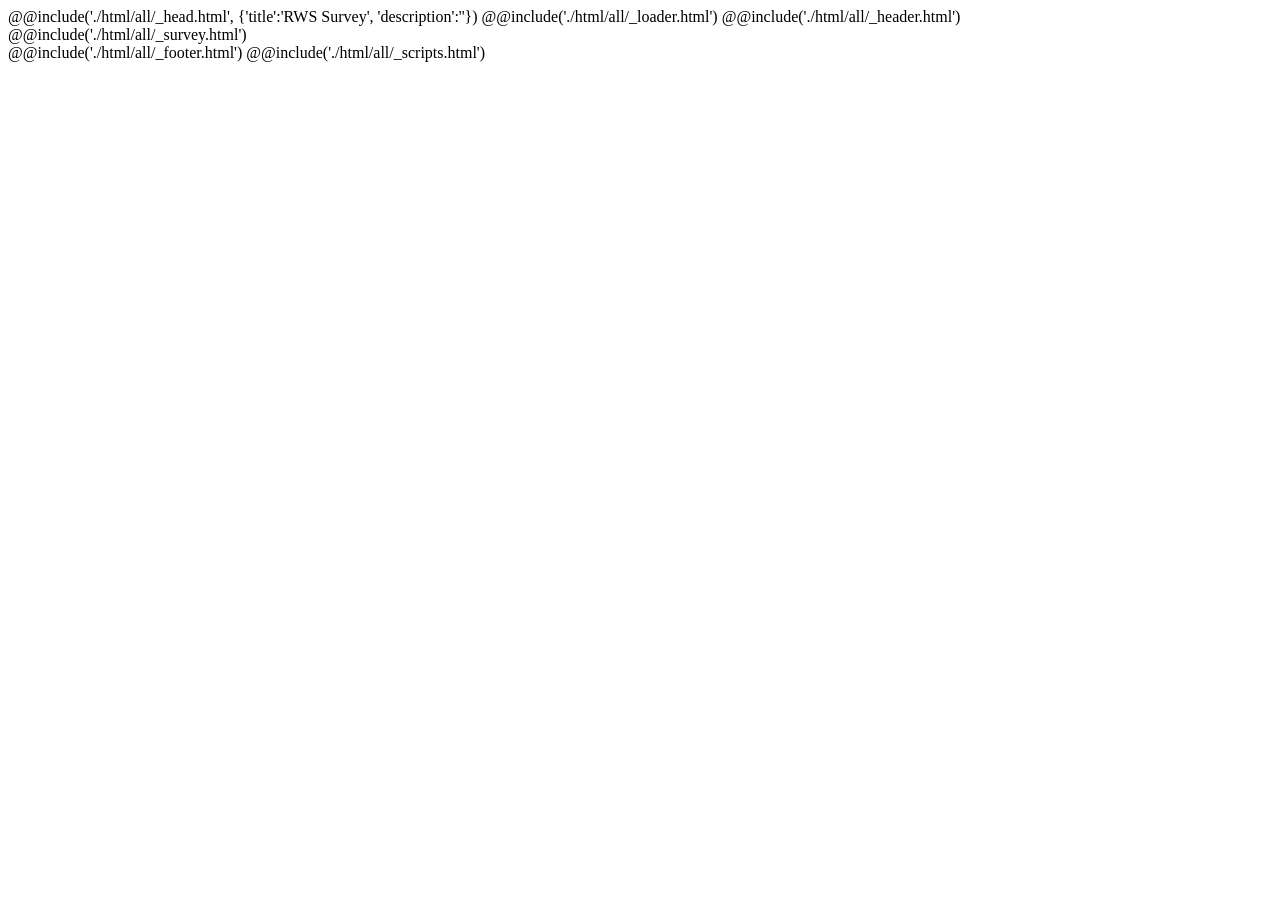
<file: #src/index.html>
<!DOCTYPE html>
<html lang="en">
@@include('./html/all/_head.html', {'title':'RWS Survey', 'description':''})

<body>
   @@include('./html/all/_loader.html')
   @@include('./html/all/_header.html')

   <main class="main-wrapper">
      @@include('./html/all/_survey.html')
   </main>

   @@include('./html/all/_footer.html')

   @@include('./html/all/_scripts.html')
</body>

</html>
</file>
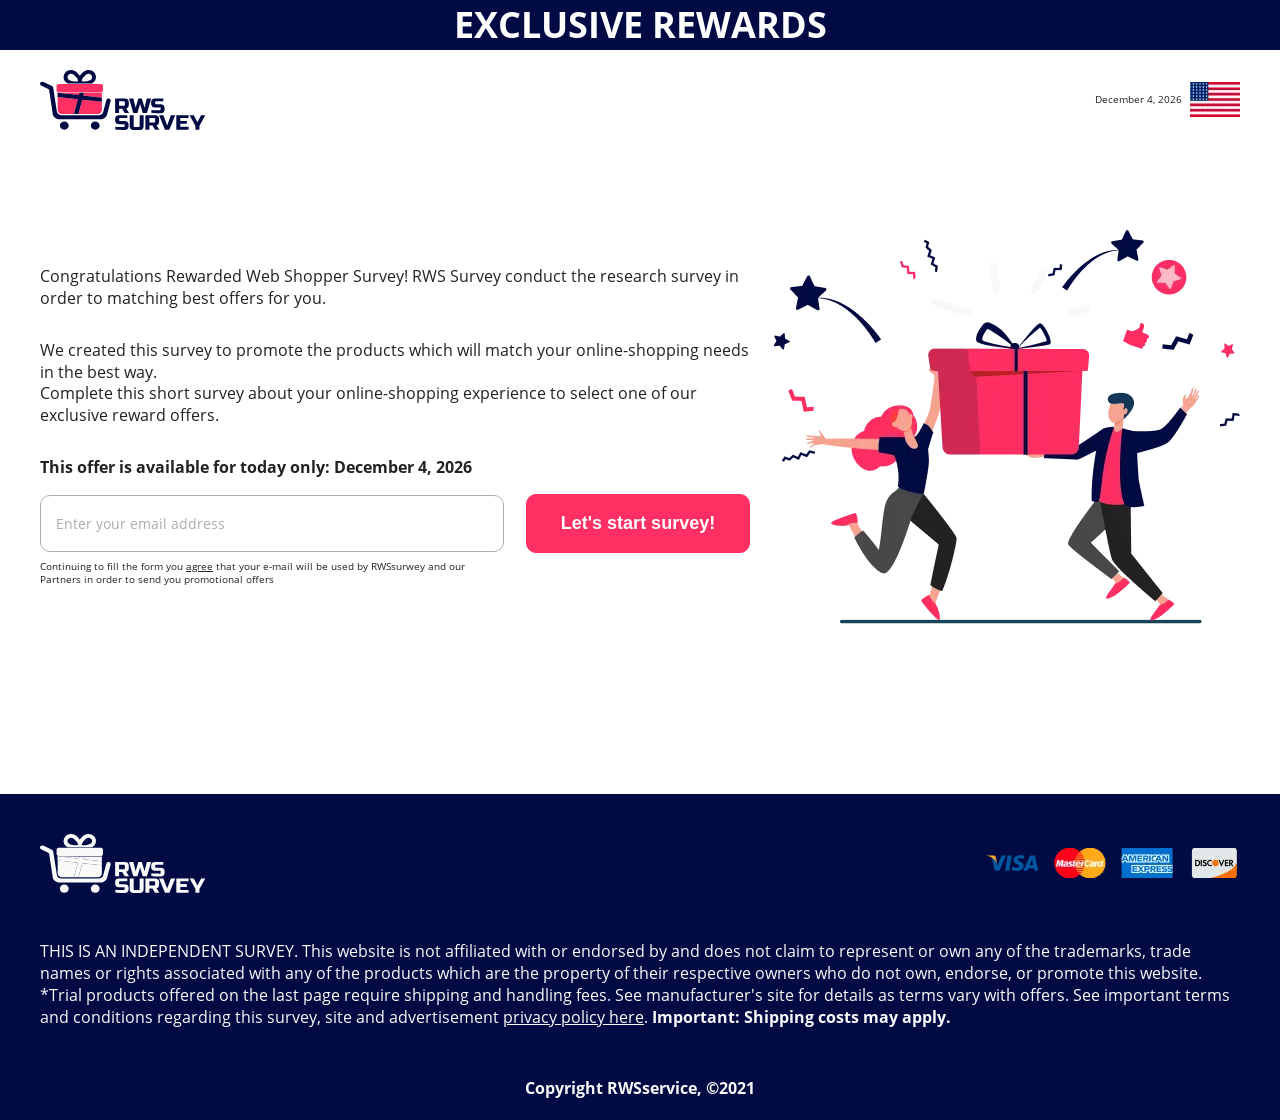
<file: Survey-2.1/index.html>
<!DOCTYPE html><html lang="en"><head>   <title>RWS Survey</title>   <meta charset="UTF-8" />   <meta name="viewport" content="width=device-width, initial-scale=1.0" />   <meta http-equiv="x-ua-compatible" content="ie=edge">   <meta name="keywords" content="" />   <link rel="icon" href="./img/logo_icon.svg">   <meta name="description" content='' />   <link rel="stylesheet" href="css/style.min.css" />   <!-- Hotjar Tracking Code for rwssurvey.store -->   <script>      (function (h, o, t, j, a, r) {         h.hj = h.hj || function () { (h.hj.q = h.hj.q || []).push(arguments) };         h._hjSettings = { hjid: 2535233, hjsv: 6 };         a = o.getElementsByTagName('head')[0];         r = o.createElement('script'); r.async = 1;         r.src = t + h._hjSettings.hjid + j + h._hjSettings.hjsv;         a.appendChild(r);      })(window, document, 'https://static.hotjar.com/c/hotjar-', '.js?sv=');   </script></head><body>   <div class="preloader">   <div class="preloader__row">      <div class="preloader__item"></div>      <div class="preloader__item"></div>   </div></div>   <header class="header">  <h1 class="header__rewards">    EXCLUSIVE REWARDS  </h1>  <div class="container">    <div class="header__body">      <a href="/">        <picture><source srcset="./img/logo-header.svg" type="image/webp"><img class="logo" src="./img/logo-header.svg" srcset="" width="166" height="60" alt="RWS Survey"></picture>      </a>      <div class="header__date-wrapper">        <div class="header__date newDate"></div>        <picture>          <source type="image/webp" srcset="./img/flag_usa.webp" media="(min-width: 768px)">          <source type="image/webp" srcset="./img/flag_usa_576.webp" width="29" height="20" media="(min-width: 0px)">          <source type="image/png" srcset="./img/flag_usa.png" media="(min-width: 576px)">          <source type="image/png" srcset="./img/flag_usa_576.png" width="29" height="20" media="(min-width: 0px)">          <img src="./img/flag_usa.png" width="50" height="35" alt="flag USA" class="header__flag">        </picture>      </div>    </div>  </div></header>   <main class="main-wrapper">      <section class="survey">   <div class="content-body">      <div class="container firstScreen">         <div class="first-screen">            <div class="first-screen__content">               <div class="first-screen__text-wrapper">                  <p class="first-screen__text">Congratulations Rewarded Web Shopper Survey! RWS Survey conduct the                     research                     survey in order to matching best offers for you.                  </p>                  <p class="first-screen__text">We created this survey to promote the products which will match your                     online-shopping needs in the best way.</p>                  <p class="first-screen__text">Complete this short survey about your online-shopping experience to                     select                     one of our exclusive reward offers.</p>               </div>               <p class="first-screen__offer-date">This offer is available for today only: <span class="newDate"></span>               </p>               <form class="first-screen__form form">                  <div class="first-screen__form-wrapper">                     <div class="first-screen__form-label">                        <input class="first-screen__form-input" type="email" name="email" id="email"                           placeholder="Enter your email address" required>                        <a href='./privacy-policy.html' target="_blank" class="first-screen__form-text">Continuing to                           fill                           the form you <span>agree</span> that your e-mail will be used by RWSsurwey and our Partners                           in order to send you promotional offers</a>                     </div>                     <button class="btn first-screen__form-button">Let's start survey!</button>                  </div>               </form>            </div>            <div class="first-screen__image">               <picture><source srcset="./img/illustration.webp" type="image/webp"><img src="./img/illustration.png" width="468" height="393" alt="Congratulations"></picture>            </div>         </div>      </div>   </div></section>   </main>   <footer class="footer">   <div class="container">      <div class="footer__head">         <a href="/">            <picture><source srcset="./img/logo-footer.svg" type="image/webp"><img class="logo" src="./img/logo-footer.svg" width="166" height="60" alt="RWS Survey"></picture>         </a>         <picture><source srcset="./img/card.webp" type="image/webp"><img class="footer__cards" src="./img/card.png" alt="Bank cards" width="253" height="30"></picture>      </div>      <p class="footer__text">THIS IS AN INDEPENDENT SURVEY. This website is not affiliated with or endorsed by and         does not claim to         represent or own any of the trademarks, trade names or rights associated with any of the products which are         the property of their respective owners who do not own, endorse, or promote this website. *Trial products         offered on the last page require shipping and handling fees. See manufacturer's site for details as terms         vary with offers. See important terms and conditions regarding this survey, site and advertisement <a            href='./privacy-policy.html' target="_blank">privacy policy here</a>. <span>Important: Shipping costs may            apply.</span></p>      <p class="footer__copyright">Copyright <span>RWSservice, &copy;2021</span></p>   </div></footer>   <script src="libs/jquery-3.5.0.min.js"></script><script src="libs/jquery.validate.min.js"></script><script src="js/script.min.js"></script></body></html>
</file>
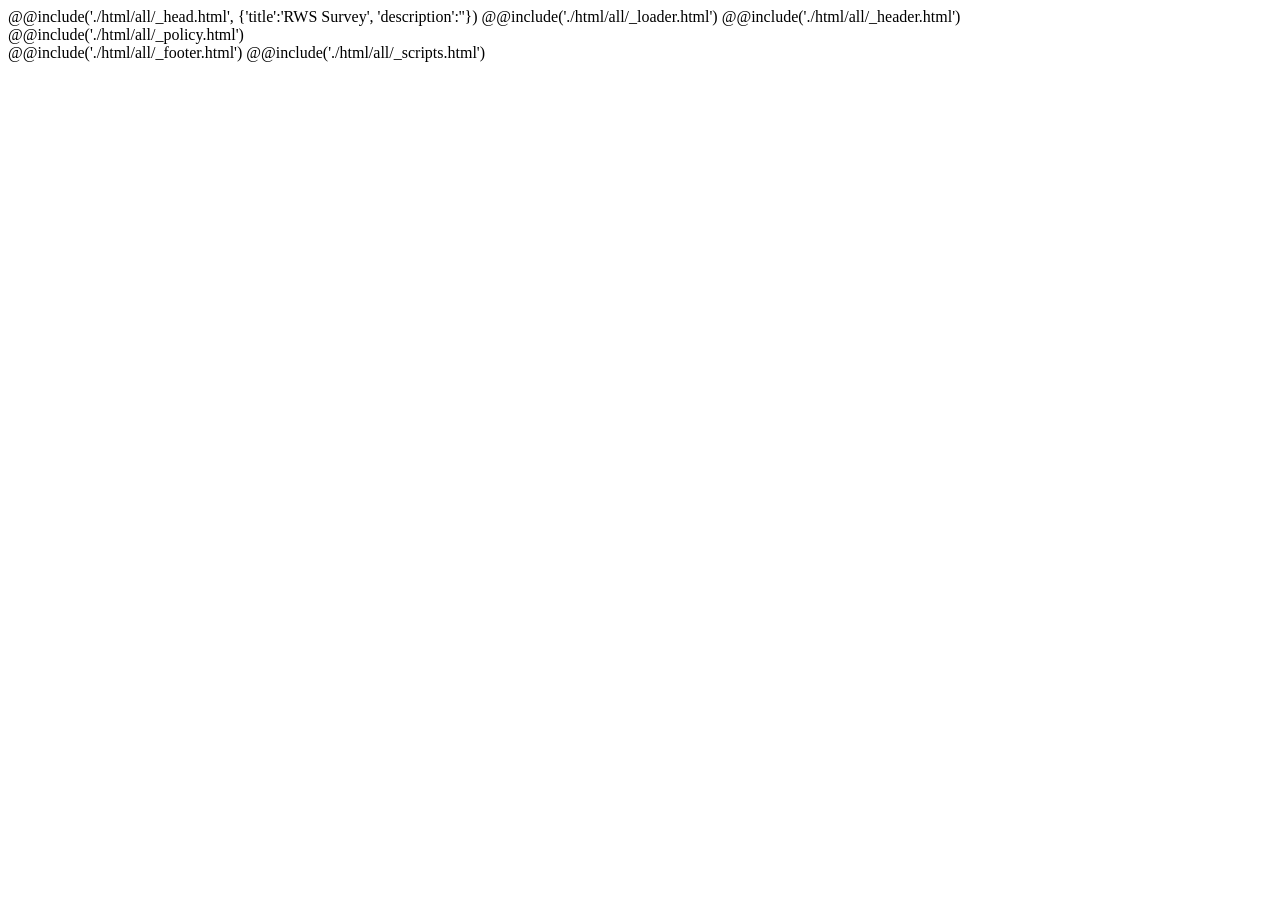
<file: #src/privacy-policy.html>
<!DOCTYPE html>
<html lang="en">
@@include('./html/all/_head.html', {'title':'RWS Survey', 'description':''})

<body>
   @@include('./html/all/_loader.html')
   @@include('./html/all/_header.html')

   <main class="main-wrapper">
      @@include('./html/all/_policy.html')
   </main>

   @@include('./html/all/_footer.html')

   @@include('./html/all/_scripts.html')
</body>

</html>
</file>
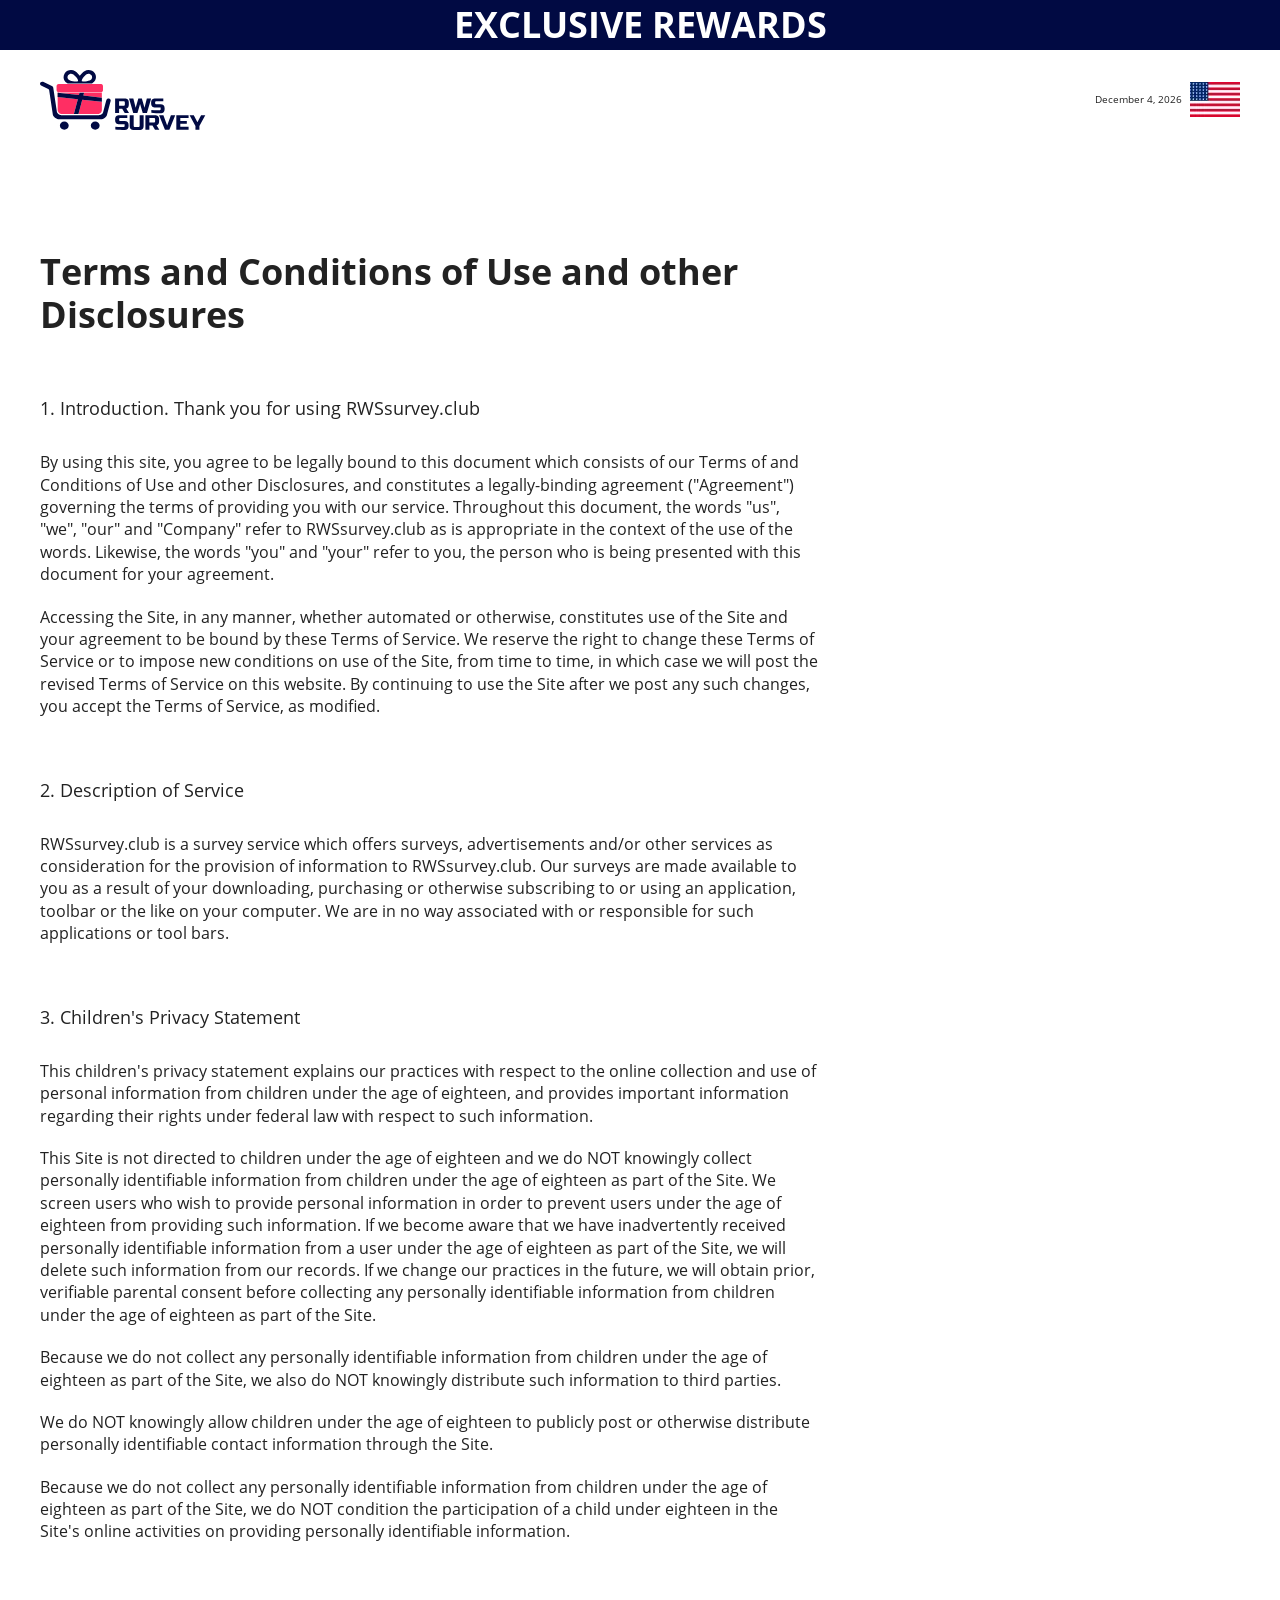
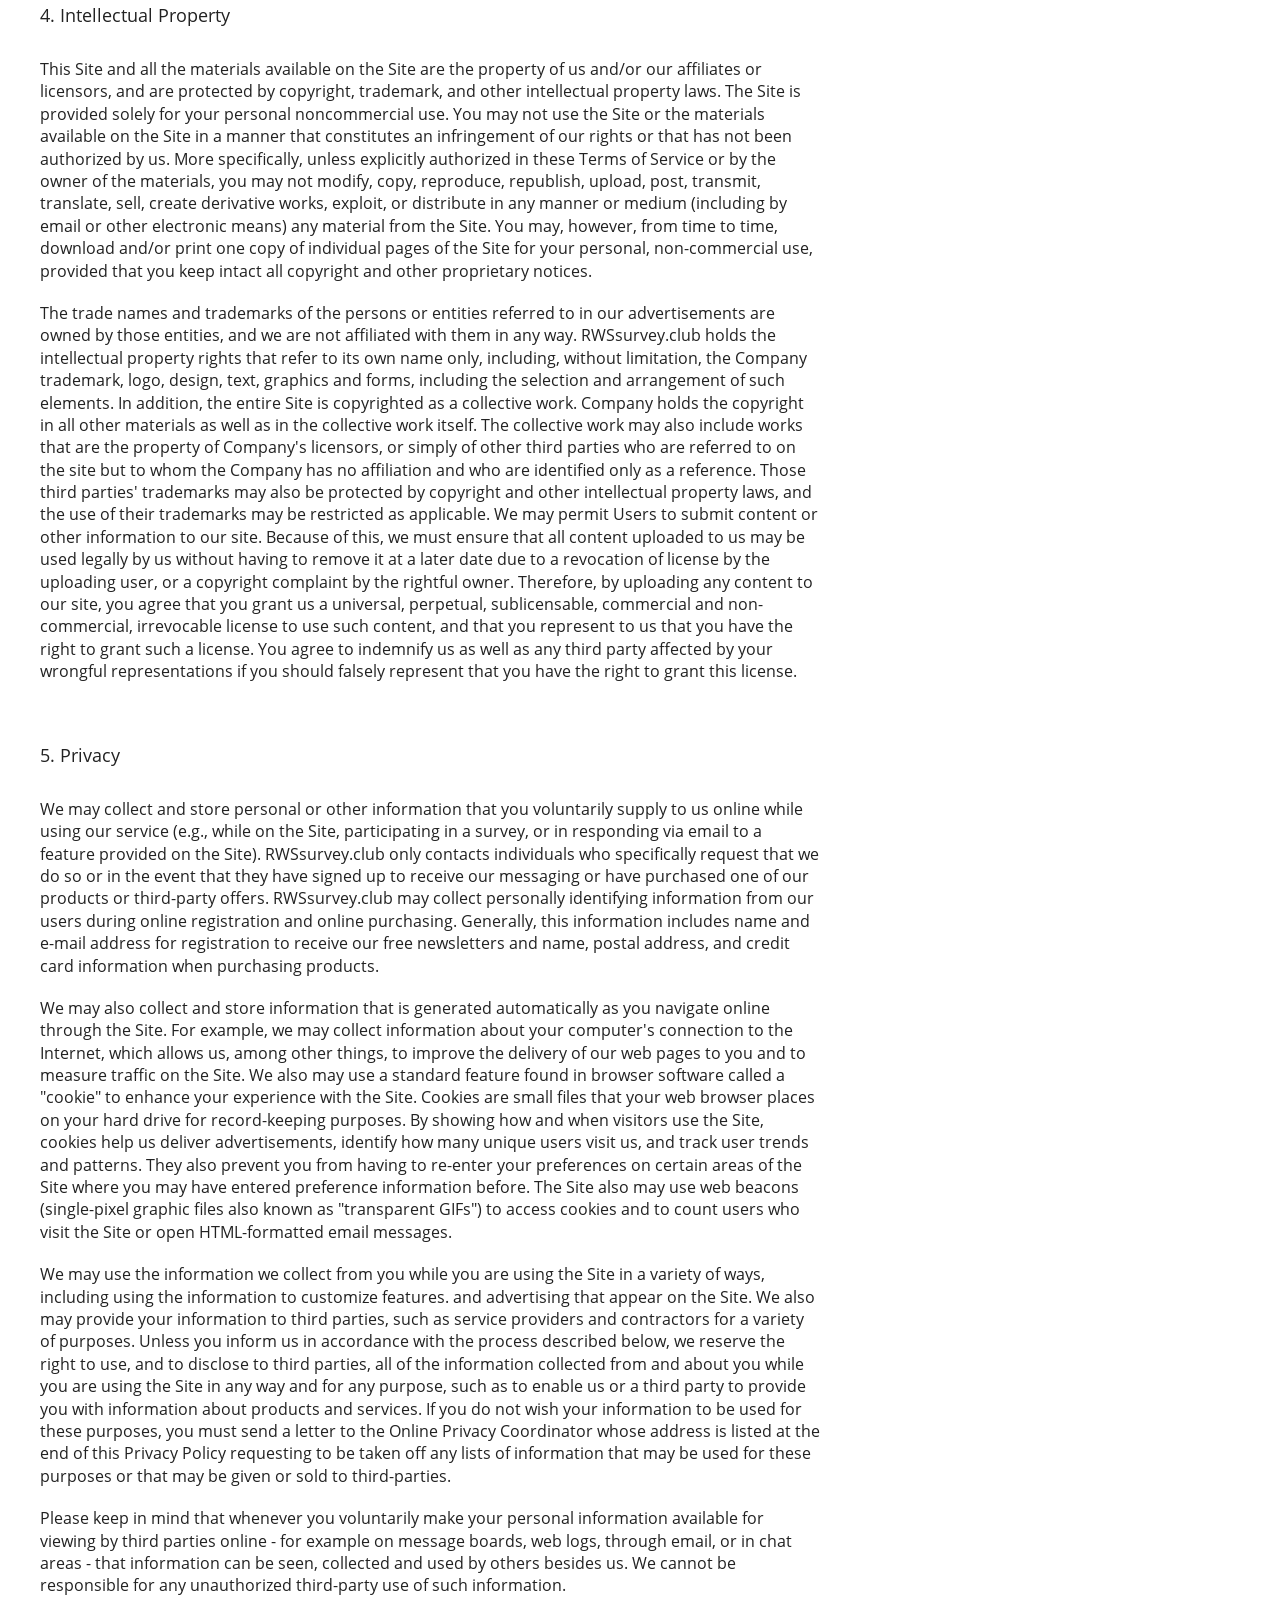
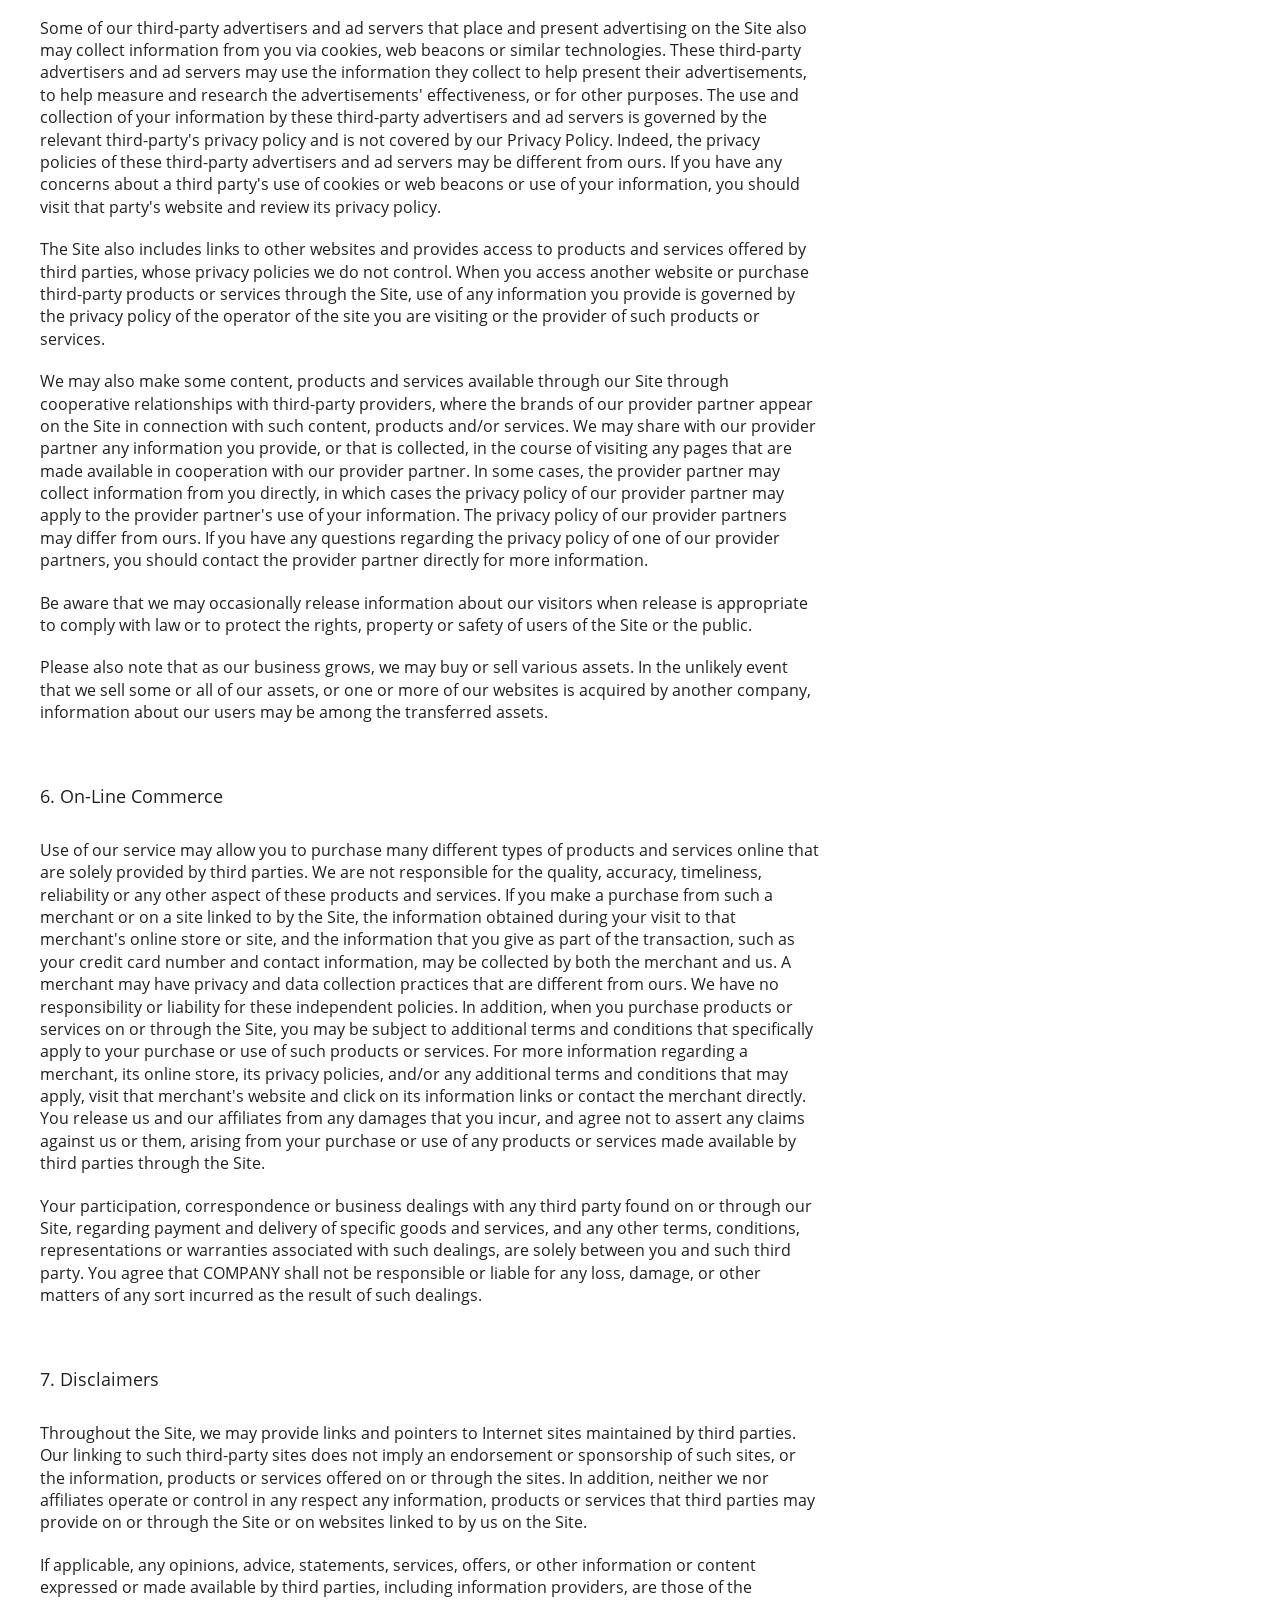
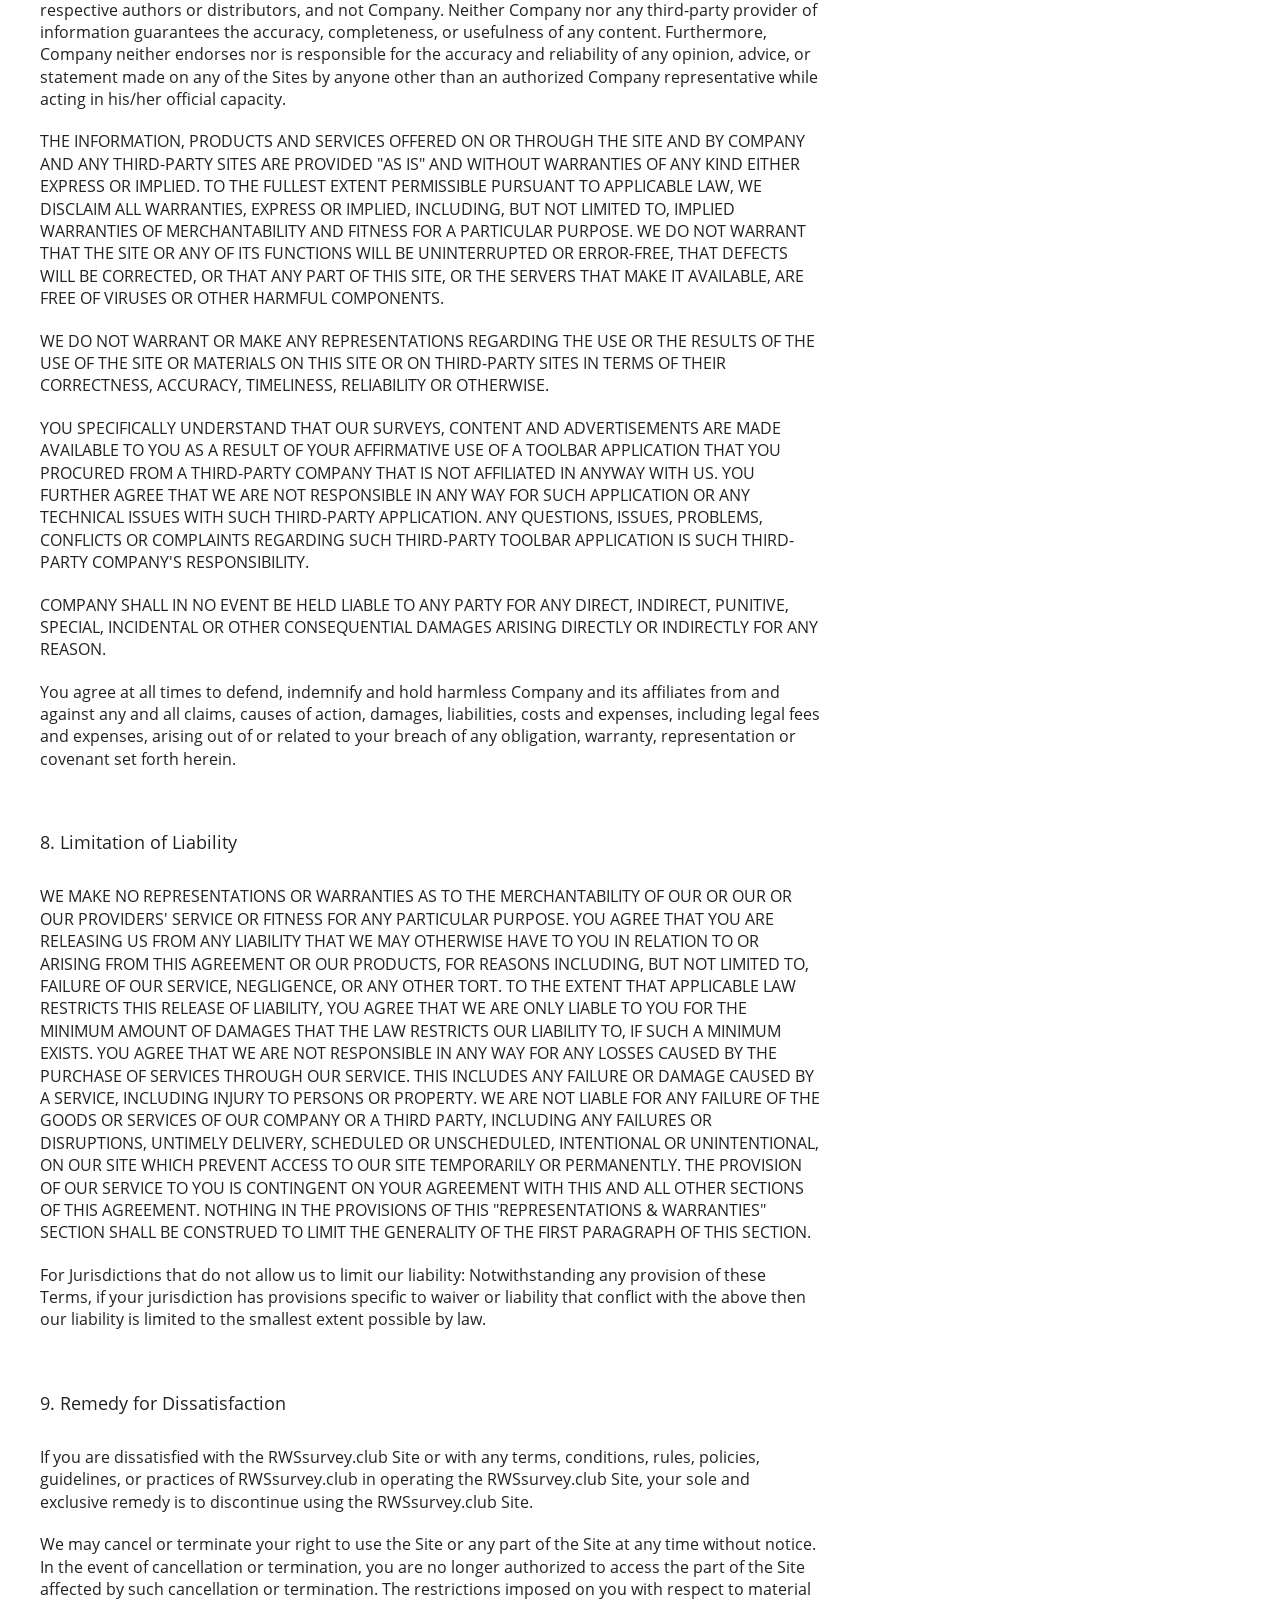
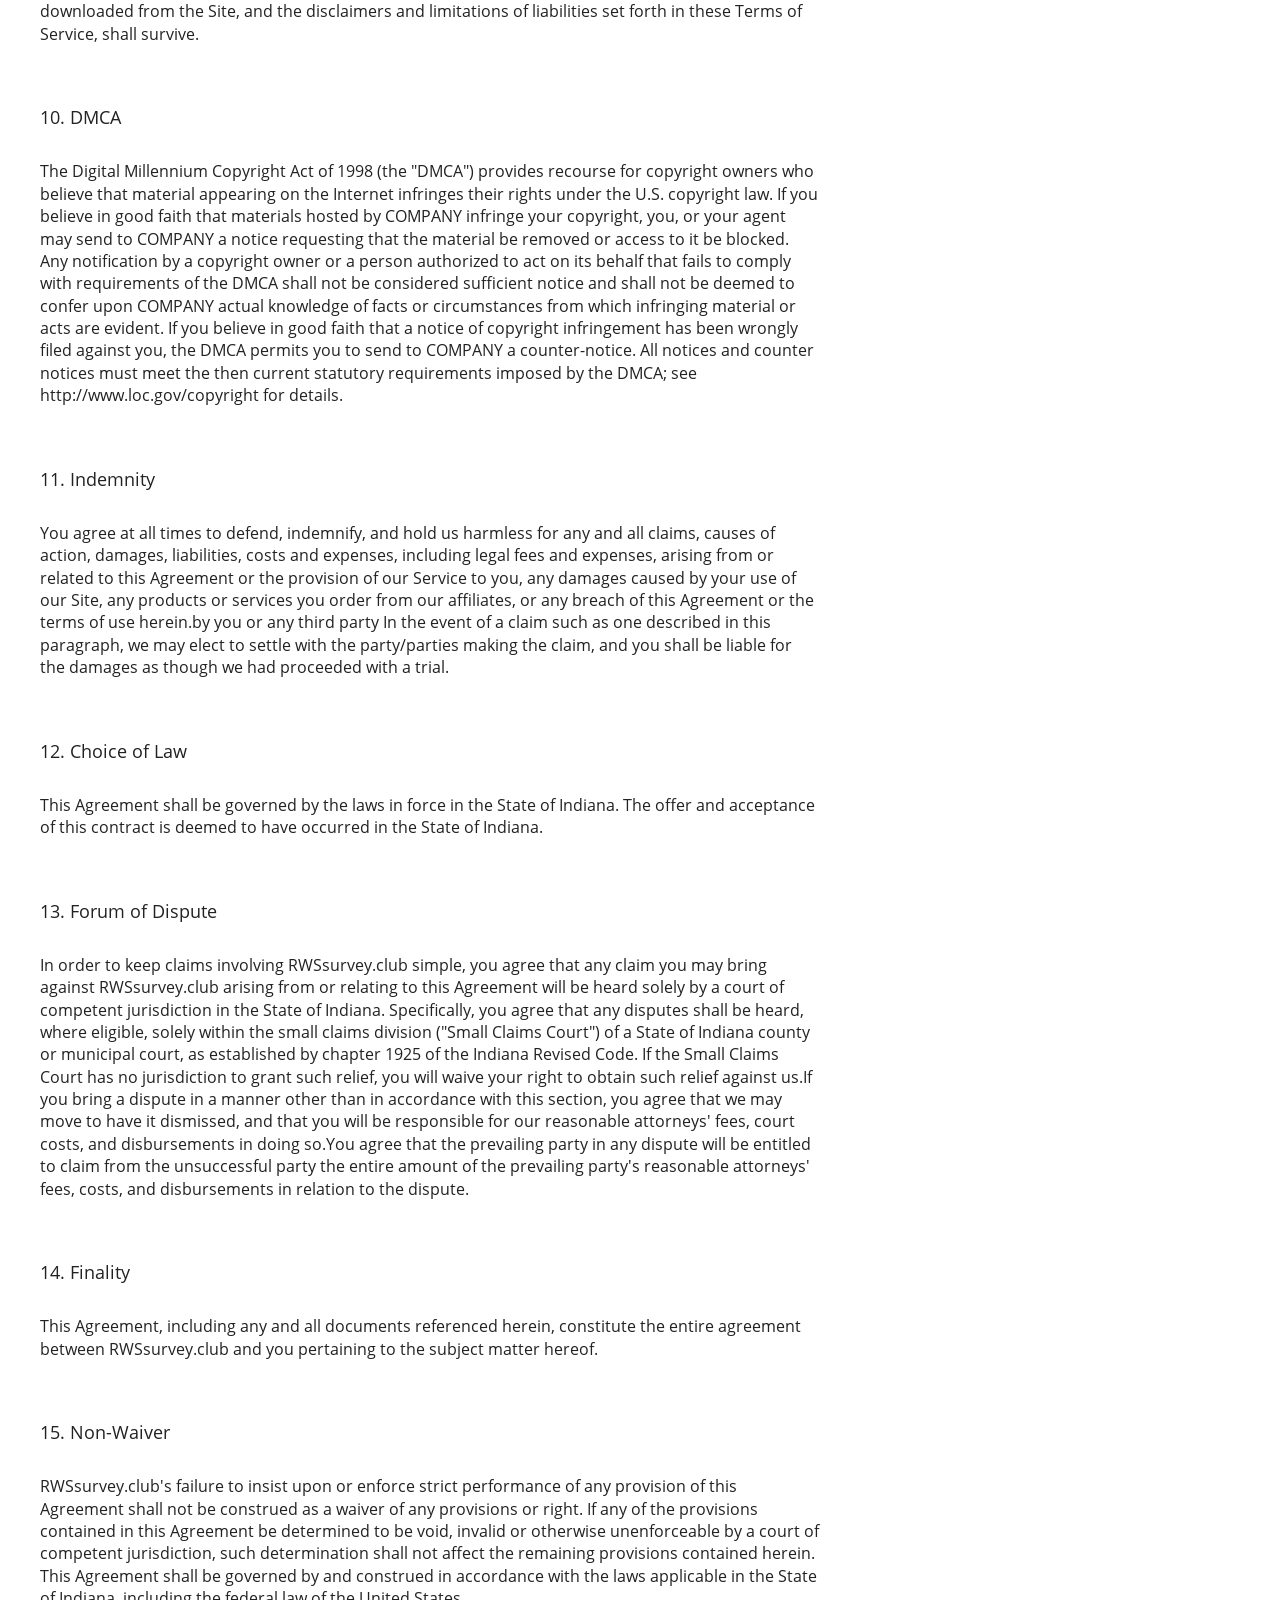
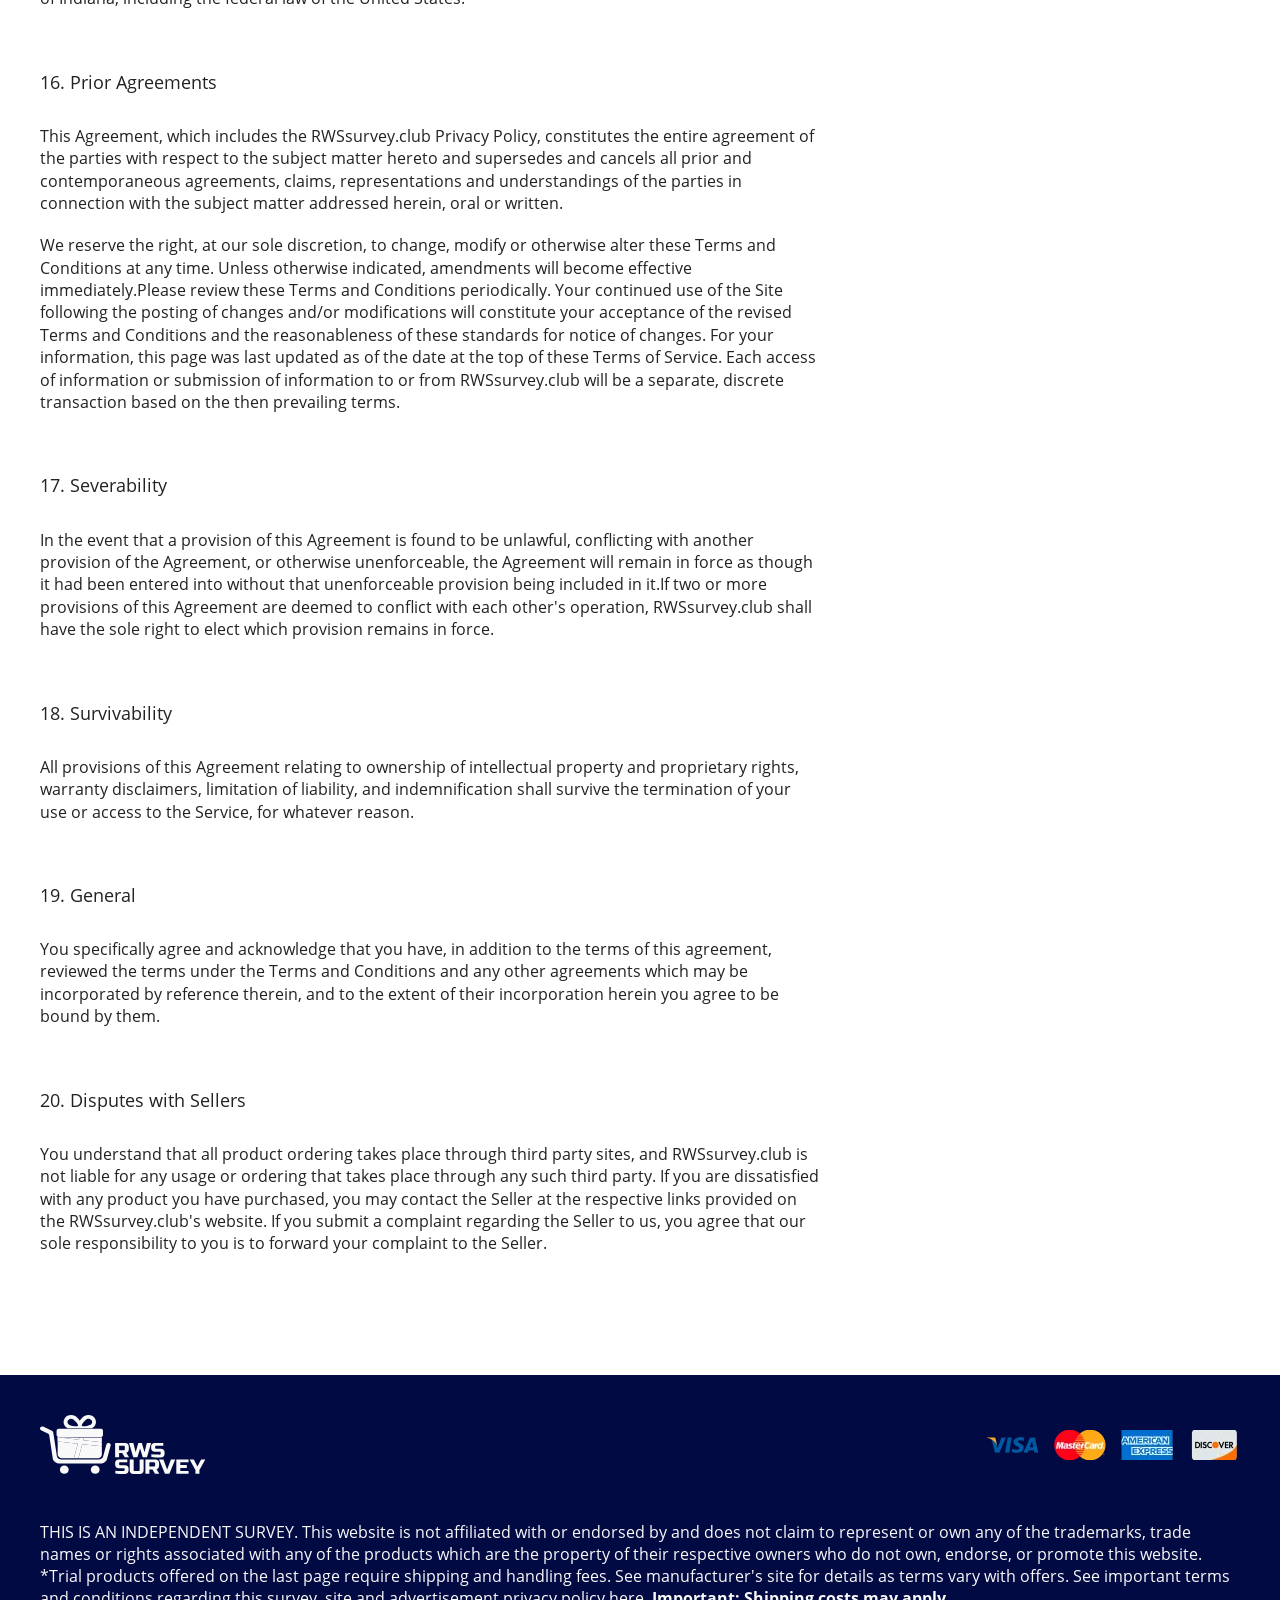
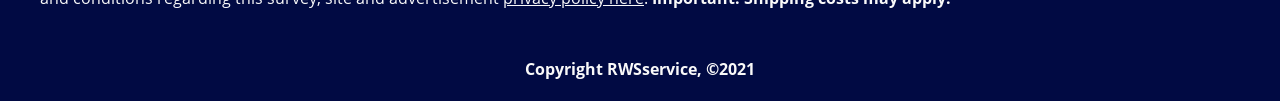
<file: Survey-2.1/privacy-policy.html>
<!DOCTYPE html><html lang="en"><head>   <title>RWS Survey</title>   <meta charset="UTF-8" />   <meta name="viewport" content="width=device-width, initial-scale=1.0" />   <meta http-equiv="x-ua-compatible" content="ie=edge">   <meta name="keywords" content="" />   <link rel="icon" href="./img/logo_icon.svg">   <meta name="description" content='' />   <link rel="stylesheet" href="css/style.min.css" />   <!-- Hotjar Tracking Code for rwssurvey.store -->   <script>      (function (h, o, t, j, a, r) {         h.hj = h.hj || function () { (h.hj.q = h.hj.q || []).push(arguments) };         h._hjSettings = { hjid: 2535233, hjsv: 6 };         a = o.getElementsByTagName('head')[0];         r = o.createElement('script'); r.async = 1;         r.src = t + h._hjSettings.hjid + j + h._hjSettings.hjsv;         a.appendChild(r);      })(window, document, 'https://static.hotjar.com/c/hotjar-', '.js?sv=');   </script></head><body>   <div class="preloader">   <div class="preloader__row">      <div class="preloader__item"></div>      <div class="preloader__item"></div>   </div></div>   <header class="header">  <h1 class="header__rewards">    EXCLUSIVE REWARDS  </h1>  <div class="container">    <div class="header__body">      <a href="/">        <picture><source srcset="./img/logo-header.svg" type="image/webp"><img class="logo" src="./img/logo-header.svg" srcset="" width="166" height="60" alt="RWS Survey"></picture>      </a>      <div class="header__date-wrapper">        <div class="header__date newDate"></div>        <picture>          <source type="image/webp" srcset="./img/flag_usa.webp" media="(min-width: 768px)">          <source type="image/webp" srcset="./img/flag_usa_576.webp" width="29" height="20" media="(min-width: 0px)">          <source type="image/png" srcset="./img/flag_usa.png" media="(min-width: 576px)">          <source type="image/png" srcset="./img/flag_usa_576.png" width="29" height="20" media="(min-width: 0px)">          <img src="./img/flag_usa.png" width="50" height="35" alt="flag USA" class="header__flag">        </picture>      </div>    </div>  </div></header>   <main class="main-wrapper">      <section class="policy">   <div class="container">      <div class="policy__body">         <h1 class="content-title">Terms and Conditions of Use and other Disclosures</h1>         <div class="policy__wrapper">            <p class="policy__title">1. Introduction. Thank you for using RWSsurvey.club</p>            <p class="policy__text">By using this site, you agree to be legally bound to this document which consists of               our Terms of and               Conditions of Use and other Disclosures, and constitutes a legally-binding agreement ("Agreement")               governing the terms of providing you with our service. Throughout this document, the words "us", "we",               "our" and "Company" refer to RWSsurvey.club as is appropriate in the context of the use of the words.               Likewise,               the words "you" and "your" refer to you, the person who is being presented with this document for your               agreement.</p>            <p class="policy__text">Accessing the Site, in any manner, whether automated or otherwise, constitutes use               of the Site and your               agreement to be bound by these Terms of Service. We reserve the right to change these Terms of Service or               to impose new conditions on use of the Site, from time to time, in which case we will post the revised               Terms of Service on this website. By continuing to use the Site after we post any such changes, you               accept the Terms of Service, as modified.</p>         </div>         <div class="policy__wrapper">            <p class="policy__title">2. Description of Service</p>            <p class="policy__text">RWSsurvey.club is a survey service which offers surveys, advertisements and/or other               services as consideration for the provision of information to RWSsurvey.club. Our surveys are made               available to you as a result of your downloading, purchasing or otherwise subscribing to or using an               application, toolbar or the like on your computer. We are in no way associated with or responsible for               such applications or tool bars. </p>         </div>         <div class="policy__wrapper">            <p class="policy__title">3. Children's Privacy Statement </p>            <p class="policy__text">This children's privacy statement explains our practices with respect to the online               collection and use of personal information from children under the age of eighteen, and provides               important information regarding their rights under federal law with respect to such information.</p>            <p class="policy__text">This Site is not directed to children under the age of eighteen and we do NOT               knowingly collect personally identifiable information from children under the age of eighteen as part of               the Site. We screen users who wish to provide personal information in order to prevent users under the               age of eighteen from providing such information. If we become aware that we have inadvertently received               personally identifiable information from a user under the age of eighteen as part of the Site, we will               delete such information from our records. If we change our practices in the future, we will obtain prior,               verifiable parental consent before collecting any personally identifiable information from children under               the age of eighteen as part of the Site.</p>            <p class="policy__text">Because we do not collect any personally identifiable information from children               under the age of eighteen as part of the Site, we also do NOT knowingly distribute such information to               third parties.</p>            <p class="policy__text">We do NOT knowingly allow children under the age of eighteen to publicly post or               otherwise distribute personally identifiable contact information through the Site.</p>            <p class="policy__text">Because we do not collect any personally identifiable information from children               under the age of eighteen as part of the Site, we do NOT condition the participation of a child under               eighteen in the Site's online activities on providing personally identifiable information. </p>         </div>         <div class="policy__wrapper">            <p class="policy__title">4. Intellectual Property</p>            <p class="policy__text">This Site and all the materials available on the Site are the property of us and/or               our affiliates or licensors, and are protected by copyright, trademark, and other intellectual property               laws. The Site is provided solely for your personal noncommercial use. You may not use the Site or the               materials available on the Site in a manner that constitutes an infringement of our rights or that has               not been authorized by us. More specifically, unless explicitly authorized in these Terms of Service or               by the owner of the materials, you may not modify, copy, reproduce, republish, upload, post, transmit,               translate, sell, create derivative works, exploit, or distribute in any manner or medium (including by               email or other electronic means) any material from the Site. You may, however, from time to time,               download and/or print one copy of individual pages of the Site for your personal, non-commercial use,               provided that you keep intact all copyright and other proprietary notices.</p>            <p class="policy__text">The trade names and trademarks of the persons or entities referred to in our               advertisements are owned by those entities, and we are not affiliated with them in any way.               RWSsurvey.club holds the intellectual property rights that refer to its own name only, including, without               limitation, the Company trademark, logo, design, text, graphics and forms, including the selection and               arrangement of such elements. In addition, the entire Site is copyrighted as a collective work. Company               holds the copyright in all other materials as well as in the collective work itself. The collective work               may also include works that are the property of Company's licensors, or simply of other third parties who               are referred to on the site but to whom the Company has no affiliation and who are identified only as a               reference. Those third parties' trademarks may also be protected by copyright and other intellectual               property laws, and the use of their trademarks may be restricted as applicable. We may permit Users to               submit content or other information to our site. Because of this, we must ensure that all content               uploaded to us may be used legally by us without having to remove it at a later date due to a revocation               of license by the uploading user, or a copyright complaint by the rightful owner. Therefore, by uploading               any content to our site, you agree that you grant us a universal, perpetual, sublicensable, commercial               and non-commercial, irrevocable license to use such content, and that you represent to us that you have               the right to grant such a license. You agree to indemnify us as well as any third party affected by your               wrongful representations if you should falsely represent that you have the right to grant this license.            </p>         </div>         <div class="policy__wrapper">            <p class="policy__title">5. Privacy</p>            <p class="policy__text">We may collect and store personal or other information that you voluntarily supply               to us online while using our service (e.g., while on the Site, participating in a survey, or in               responding via email to a feature provided on the Site). RWSsurvey.club only contacts individuals who               specifically request that we do so or in the event that they have signed up to receive our messaging or               have purchased one of our products or third-party offers. RWSsurvey.club may collect personally               identifying information from our users during online registration and online purchasing. Generally, this               information includes name and e-mail address for registration to receive our free newsletters and name,               postal address, and credit card information when purchasing products.</p>            <p class="policy__text">We may also collect and store information that is generated automatically as you               navigate online through the Site. For example, we may collect information about your computer's               connection to the Internet, which allows us, among other things, to improve the delivery of our web pages               to you and to measure traffic on the Site. We also may use a standard feature found in browser software               called a "cookie" to enhance your experience with the Site. Cookies are small files that your web browser               places on your hard drive for record-keeping purposes. By showing how and when visitors use the Site,               cookies help us deliver advertisements, identify how many unique users visit us, and track user trends               and patterns. They also prevent you from having to re-enter your preferences on certain areas of the Site               where you may have entered preference information before. The Site also may use web beacons (single-pixel               graphic files also known as "transparent GIFs") to access cookies and to count users who visit the Site               or open HTML-formatted email messages. </p>            <p class="policy__text">We may use the information we collect from you while you are using the Site in a               variety of ways, including using the information to customize features. and advertising that appear on               the Site. We also may provide your information to third parties, such as service providers and               contractors for a variety of purposes. Unless you inform us in accordance with the process described               below, we reserve the right to use, and to disclose to third parties, all of the information collected               from and about you while you are using the Site in any way and for any purpose, such as to enable us or a               third party to provide you with information about products and services. If you do not wish your               information to be used for these purposes, you must send a letter to the Online Privacy Coordinator whose               address is listed at the end of this Privacy Policy requesting to be taken off any lists of information               that may be used for these purposes or that may be given or sold to third-parties. </p>            <p class="policy__text">Please keep in mind that whenever you voluntarily make your personal information               available for viewing by third parties online - for example on message boards, web logs, through email,               or in chat areas - that information can be seen, collected and used by others besides us. We cannot be               responsible for any unauthorized third-party use of such information. </p>            <p class="policy__text">Some of our third-party advertisers and ad servers that place and present               advertising on the Site also may collect information from you via cookies, web beacons or similar               technologies. These third-party advertisers and ad servers may use the information they collect to help               present their advertisements, to help measure and research the advertisements' effectiveness, or for               other purposes. The use and collection of your information by these third-party advertisers and ad               servers is governed by the relevant third-party's privacy policy and is not covered by our Privacy               Policy. Indeed, the privacy policies of these third-party advertisers and ad servers may be different               from ours. If you have any concerns about a third party's use of cookies or web beacons or use of your               information, you should visit that party's website and review its privacy policy.</p>            <p class="policy__text">The Site also includes links to other websites and provides access to products and               services offered by third parties, whose privacy policies we do not control. When you access another               website or purchase third-party products or services through the Site, use of any information you provide               is governed by the privacy policy of the operator of the site you are visiting or the provider of such               products or services.</p>            <p class="policy__text">We may also make some content, products and services available through our Site               through cooperative relationships with third-party providers, where the brands of our provider partner               appear on the Site in connection with such content, products and/or services. We may share with our               provider partner any information you provide, or that is collected, in the course of visiting any pages               that are made available in cooperation with our provider partner. In some cases, the provider partner may               collect information from you directly, in which cases the privacy policy of our provider partner may               apply to the provider partner's use of your information. The privacy policy of our provider partners may               differ from ours. If you have any questions regarding the privacy policy of one of our provider partners,               you should contact the provider partner directly for more information. </p>            <p class="policy__text">Be aware that we may occasionally release information about our visitors when               release is appropriate to comply with law or to protect the rights, property or safety of users of the               Site or the public. </p>            <p class="policy__text">Please also note that as our business grows, we may buy or sell various assets. In               the unlikely event that we sell some or all of our assets, or one or more of our websites is acquired by               another company, information about our users may be among the transferred assets. </p>         </div>         <div class="policy__wrapper">            <p class="policy__title">6. On-Line Commerce</p>            <p class="policy__text">Use of our service may allow you to purchase many different types of products and               services online that are solely provided by third parties. We are not responsible for the quality,               accuracy, timeliness, reliability or any other aspect of these products and services. If you make a               purchase from such a merchant or on a site linked to by the Site, the information obtained during your               visit to that merchant's online store or site, and the information that you give as part of the               transaction, such as your credit card number and contact information, may be collected by both the               merchant and us. A merchant may have privacy and data collection practices that are different from ours.               We have no responsibility or liability for these independent policies. In addition, when you purchase               products or services on or through the Site, you may be subject to additional terms and conditions that               specifically apply to your purchase or use of such products or services. For more information regarding a               merchant, its online store, its privacy policies, and/or any additional terms and conditions that may               apply, visit that merchant's website and click on its information links or contact the merchant directly.               You release us and our affiliates from any damages that you incur, and agree not to assert any claims               against us or them, arising from your purchase or use of any products or services made available by third               parties through the Site. </p>            <p class="policy__text">Your participation, correspondence or business dealings with any third party found               on or through our Site, regarding payment and delivery of specific goods and services, and any other               terms, conditions, representations or warranties associated with such dealings, are solely between you               and such third party. You agree that COMPANY shall not be responsible or liable for any loss, damage, or               other matters of any sort incurred as the result of such dealings.</p>         </div>         <div class="policy__wrapper">            <p class="policy__title">7. Disclaimers</p>            <p class="policy__text">Throughout the Site, we may provide links and pointers to Internet sites maintained               by third parties. Our linking to such third-party sites does not imply an endorsement or sponsorship of               such sites, or the information, products or services offered on or through the sites. In addition,               neither we nor affiliates operate or control in any respect any information, products or services that               third parties may provide on or through the Site or on websites linked to by us on the Site.</p>            <p class="policy__text">If applicable, any opinions, advice, statements, services, offers, or other               information or content expressed or made available by third parties, including information providers, are               those of the respective authors or distributors, and not Company. Neither Company nor any third-party               provider of information guarantees the accuracy, completeness, or usefulness of any content. Furthermore,               Company neither endorses nor is responsible for the accuracy and reliability of any opinion, advice, or               statement made on any of the Sites by anyone other than an authorized Company representative while acting               in his/her official capacity.</p>            <p class="policy__text">THE INFORMATION, PRODUCTS AND SERVICES OFFERED ON OR THROUGH THE SITE AND BY COMPANY               AND ANY THIRD-PARTY SITES ARE PROVIDED "AS IS" AND WITHOUT WARRANTIES OF ANY KIND EITHER EXPRESS OR               IMPLIED. TO THE FULLEST EXTENT PERMISSIBLE PURSUANT TO APPLICABLE LAW, WE DISCLAIM ALL WARRANTIES,               EXPRESS OR IMPLIED, INCLUDING, BUT NOT LIMITED TO, IMPLIED WARRANTIES OF MERCHANTABILITY AND FITNESS FOR               A PARTICULAR PURPOSE. WE DO NOT WARRANT THAT THE SITE OR ANY OF ITS FUNCTIONS WILL BE UNINTERRUPTED OR               ERROR-FREE, THAT DEFECTS WILL BE CORRECTED, OR THAT ANY PART OF THIS SITE, OR THE SERVERS THAT MAKE IT               AVAILABLE, ARE FREE OF VIRUSES OR OTHER HARMFUL COMPONENTS.</p>            <p class="policy__text">WE DO NOT WARRANT OR MAKE ANY REPRESENTATIONS REGARDING THE USE OR THE RESULTS OF               THE USE OF THE SITE OR MATERIALS ON THIS SITE OR ON THIRD-PARTY SITES IN TERMS OF THEIR CORRECTNESS,               ACCURACY, TIMELINESS, RELIABILITY OR OTHERWISE.</p>            <p class="policy__text">YOU SPECIFICALLY UNDERSTAND THAT OUR SURVEYS, CONTENT AND ADVERTISEMENTS ARE MADE               AVAILABLE TO YOU AS A RESULT OF YOUR AFFIRMATIVE USE OF A TOOLBAR APPLICATION THAT YOU PROCURED FROM A               THIRD-PARTY COMPANY THAT IS NOT AFFILIATED IN ANYWAY WITH US. YOU FURTHER AGREE THAT WE ARE NOT               RESPONSIBLE IN ANY WAY FOR SUCH APPLICATION OR ANY TECHNICAL ISSUES WITH SUCH THIRD-PARTY APPLICATION.               ANY QUESTIONS, ISSUES, PROBLEMS, CONFLICTS OR COMPLAINTS REGARDING SUCH THIRD-PARTY TOOLBAR APPLICATION               IS SUCH THIRD-PARTY COMPANY'S RESPONSIBILITY.</p>            <p class="policy__text">COMPANY SHALL IN NO EVENT BE HELD LIABLE TO ANY PARTY FOR ANY DIRECT, INDIRECT,               PUNITIVE, SPECIAL, INCIDENTAL OR OTHER CONSEQUENTIAL DAMAGES ARISING DIRECTLY OR INDIRECTLY FOR ANY               REASON.<br></p>            <p class="policy__text">You agree at all times to defend, indemnify and hold harmless Company and its               affiliates from and against any and all claims, causes of action, damages, liabilities, costs and               expenses, including legal fees and expenses, arising out of or related to your breach of any obligation,               warranty, representation or covenant set forth herein.</p>         </div>         <div class="policy__wrapper">            <p class="policy__title">8. Limitation of Liability</p>            <p class="policy__text">WE MAKE NO REPRESENTATIONS OR WARRANTIES AS TO THE MERCHANTABILITY OF OUR OR OUR OR               OUR PROVIDERS' SERVICE OR FITNESS FOR ANY PARTICULAR PURPOSE. YOU AGREE THAT YOU ARE RELEASING US FROM               ANY LIABILITY THAT WE MAY OTHERWISE HAVE TO YOU IN RELATION TO OR ARISING FROM THIS AGREEMENT OR OUR               PRODUCTS, FOR REASONS INCLUDING, BUT NOT LIMITED TO, FAILURE OF OUR SERVICE, NEGLIGENCE, OR ANY OTHER               TORT. TO THE EXTENT THAT APPLICABLE LAW RESTRICTS THIS RELEASE OF LIABILITY, YOU AGREE THAT WE ARE ONLY               LIABLE TO YOU FOR THE MINIMUM AMOUNT OF DAMAGES THAT THE LAW RESTRICTS OUR LIABILITY TO, IF SUCH A               MINIMUM EXISTS. YOU AGREE THAT WE ARE NOT RESPONSIBLE IN ANY WAY FOR ANY LOSSES CAUSED BY THE PURCHASE OF               SERVICES THROUGH OUR SERVICE. THIS INCLUDES ANY FAILURE OR DAMAGE CAUSED BY A SERVICE, INCLUDING INJURY               TO PERSONS OR PROPERTY. WE ARE NOT LIABLE FOR ANY FAILURE OF THE GOODS OR SERVICES OF OUR COMPANY OR A               THIRD PARTY, INCLUDING ANY FAILURES OR DISRUPTIONS, UNTIMELY DELIVERY, SCHEDULED OR UNSCHEDULED,               INTENTIONAL OR UNINTENTIONAL, ON OUR SITE WHICH PREVENT ACCESS TO OUR SITE TEMPORARILY OR PERMANENTLY.               THE PROVISION OF OUR SERVICE TO YOU IS CONTINGENT ON YOUR AGREEMENT WITH THIS AND ALL OTHER SECTIONS OF               THIS AGREEMENT. NOTHING IN THE PROVISIONS OF THIS "REPRESENTATIONS & WARRANTIES" SECTION SHALL BE               CONSTRUED TO LIMIT THE GENERALITY OF THE FIRST PARAGRAPH OF THIS SECTION.</p>            <p class="policy__text">For Jurisdictions that do not allow us to limit our liability: Notwithstanding any               provision of these Terms, if your jurisdiction has provisions specific to waiver or liability that               conflict with the above then our liability is limited to the smallest extent possible by law. </p>         </div>         <div class="policy__wrapper">            <p class="policy__title">9. Remedy for Dissatisfaction</p>            <p class="policy__text">If you are dissatisfied with the RWSsurvey.club Site or with any terms, conditions,               rules, policies, guidelines, or practices of RWSsurvey.club in operating the RWSsurvey.club Site, your               sole and exclusive remedy is to discontinue using the RWSsurvey.club Site.</p>            <p class="policy__text">We may cancel or terminate your right to use the Site or any part of the Site at any               time without notice. In the event of cancellation or termination, you are no longer authorized to access               the part of the Site affected by such cancellation or termination. The restrictions imposed on you with               respect to material downloaded from the Site, and the disclaimers and limitations of liabilities set               forth in these Terms of Service, shall survive.</p>         </div>         <div class="policy__wrapper">            <p class="policy__title">10. DMCA</p>            <p class="policy__text">The Digital Millennium Copyright Act of 1998 (the "DMCA") provides recourse for               copyright owners who believe that material appearing on the Internet infringes their rights under the               U.S. copyright law. If you believe in good faith that materials hosted by COMPANY infringe your               copyright, you, or your agent may send to COMPANY a notice requesting that the material be removed or               access to it be blocked. Any notification by a copyright owner or a person authorized to act on its               behalf that fails to comply with requirements of the DMCA shall not be considered sufficient notice and               shall not be deemed to confer upon COMPANY actual knowledge of facts or circumstances from which               infringing material or acts are evident. If you believe in good faith that a notice of copyright               infringement has been wrongly filed against you, the DMCA permits you to send to COMPANY a               counter-notice. All notices and counter notices must meet the then current statutory requirements imposed               by the DMCA; see http://www.loc.gov/copyright for details.</p>         </div>         <div class="policy__wrapper">            <p class="policy__title">11. Indemnity</p>            <p class="policy__text">You agree at all times to defend, indemnify, and hold us harmless for any and all               claims, causes of action, damages, liabilities, costs and expenses, including legal fees and expenses,               arising from or related to this Agreement or the provision of our Service to you, any damages caused by               your use of our Site, any products or services you order from our affiliates, or any breach of this               Agreement or the terms of use herein.by you or any third party In the event of a claim such as one               described in this paragraph, we may elect to settle with the party/parties making the claim, and you               shall be liable for the damages as though we had proceeded with a trial.</p>         </div>         <div class="policy__wrapper">            <p class="policy__title">12. Choice of Law</p>            <p class="policy__text">This Agreement shall be governed by the laws in force in the State of Indiana. The               offer and acceptance of this contract is deemed to have occurred in the State of Indiana. </p>         </div>         <div class="policy__wrapper">            <p class="policy__title">13. Forum of Dispute</p>            <p class="policy__text">In order to keep claims involving RWSsurvey.club simple, you agree that any claim               you may bring against RWSsurvey.club arising from or relating to this Agreement will be heard solely by a               court of competent jurisdiction in the State of Indiana. Specifically, you agree that any disputes shall               be heard, where eligible, solely within the small claims division ("Small Claims Court") of a State of               Indiana county or municipal court, as established by chapter 1925 of the Indiana Revised Code. If the               Small Claims Court has no jurisdiction to grant such relief, you will waive your right to obtain such               relief against us.If you bring a dispute in a manner other than in accordance with this section, you               agree that we may move to have it dismissed, and that you will be responsible for our reasonable               attorneys' fees, court costs, and disbursements in doing so.You agree that the prevailing party in any               dispute will be entitled to claim from the unsuccessful party the entire amount of the prevailing party's               reasonable attorneys' fees, costs, and disbursements in relation to the dispute.</p>         </div>         <div class="policy__wrapper">            <p class="policy__title">14. Finality</p>            <p class="policy__text">This Agreement, including any and all documents referenced herein, constitute the               entire agreement between RWSsurvey.club and you pertaining to the subject matter hereof.</p>         </div>         <div class="policy__wrapper">            <p class="policy__title">15. Non-Waiver</p>            <p class="policy__text">RWSsurvey.club's failure to insist upon or enforce strict performance of any               provision of this Agreement shall not be construed as a waiver of any provisions or right. If any of the               provisions contained in this Agreement be determined to be void, invalid or otherwise unenforceable by a               court of competent jurisdiction, such determination shall not affect the remaining provisions contained               herein. This Agreement shall be governed by and construed in accordance with the laws applicable in the               State of Indiana, including the federal law of the United States.</p>         </div>         <div class="policy__wrapper">            <p class="policy__title">16. Prior Agreements</p>            <p class="policy__text">This Agreement, which includes the RWSsurvey.club Privacy Policy, constitutes the               entire agreement of the parties with respect to the subject matter hereto and supersedes and cancels all               prior and contemporaneous agreements, claims, representations and understandings of the parties in               connection with the subject matter addressed herein, oral or written.</p>            <p class="policy__text">We reserve the right, at our sole discretion, to change, modify or otherwise alter               these Terms and Conditions at any time. Unless otherwise indicated, amendments will become effective               immediately.Please review these Terms and Conditions periodically. Your continued use of the Site               following the posting of changes and/or modifications will constitute your acceptance of the revised               Terms and Conditions and the reasonableness of these standards for notice of changes. For your               information, this page was last updated as of the date at the top of these Terms of Service. Each access               of information or submission of information to or from RWSsurvey.club will be a separate, discrete               transaction based on the then prevailing terms.</p>         </div>         <div class="policy__wrapper">            <p class="policy__title">17. Severability</p>            <p class="policy__text">In the event that a provision of this Agreement is found to be unlawful, conflicting               with another provision of the Agreement, or otherwise unenforceable, the Agreement will remain in force               as though it had been entered into without that unenforceable provision being included in it.If two or               more provisions of this Agreement are deemed to conflict with each other's operation, RWSsurvey.club               shall have the sole right to elect which provision remains in force.</p>         </div>         <div class="policy__wrapper">            <p class="policy__title">18. Survivability</p>            <p class="policy__text">All provisions of this Agreement relating to ownership of intellectual property and               proprietary rights, warranty disclaimers, limitation of liability, and indemnification shall survive the               termination of your use or access to the Service, for whatever reason.</p>         </div>         <div class="policy__wrapper">            <p class="policy__title">19. General</p>            <p class="policy__text">You specifically agree and acknowledge that you have, in addition to the terms of               this agreement, reviewed the terms under the Terms and Conditions and any other agreements which may be               incorporated by reference therein, and to the extent of their incorporation herein you agree to be bound               by them.</p>         </div>         <div class="policy__wrapper">            <p class="policy__title">20. Disputes with Sellers</p>            <p class="policy__text">You understand that all product ordering takes place through third party sites, and               RWSsurvey.club is not liable for any usage or ordering that takes place through any such third party. If               you are dissatisfied with any product you have purchased, you may contact the Seller at the respective               links provided on the RWSsurvey.club's website. If you submit a complaint regarding the Seller to us, you               agree that our sole responsibility to you is to forward your complaint to the Seller.</p>         </div>      </div>   </div></section>   </main>   <footer class="footer">   <div class="container">      <div class="footer__head">         <a href="/">            <picture><source srcset="./img/logo-footer.svg" type="image/webp"><img class="logo" src="./img/logo-footer.svg" width="166" height="60" alt="RWS Survey"></picture>         </a>         <picture><source srcset="./img/card.webp" type="image/webp"><img class="footer__cards" src="./img/card.png" alt="Bank cards" width="253" height="30"></picture>      </div>      <p class="footer__text">THIS IS AN INDEPENDENT SURVEY. This website is not affiliated with or endorsed by and         does not claim to         represent or own any of the trademarks, trade names or rights associated with any of the products which are         the property of their respective owners who do not own, endorse, or promote this website. *Trial products         offered on the last page require shipping and handling fees. See manufacturer's site for details as terms         vary with offers. See important terms and conditions regarding this survey, site and advertisement <a            href='./privacy-policy.html' target="_blank">privacy policy here</a>. <span>Important: Shipping costs may            apply.</span></p>      <p class="footer__copyright">Copyright <span>RWSservice, &copy;2021</span></p>   </div></footer>   <script src="libs/jquery-3.5.0.min.js"></script><script src="libs/jquery.validate.min.js"></script><script src="js/script.min.js"></script></body></html>
</file>
<file: Survey-2.1/css/style.min.css>
@font-face{font-family:"Open Sans";font-display:swap;src:url(../fonts/OpenSans-Bold.woff) format("woff"),url(../fonts/OpenSans-Bold.woff2) format("woff2");font-weight:700;font-style:bold}@font-face{font-family:"Open Sans";font-display:swap;src:url(../fonts/OpenSans-Regular.woff) format("woff"),url(../fonts/OpenSans-Regular.woff2) format("woff2");font-weight:400;font-style:regular}@font-face{font-family:"Open Sans";font-display:swap;src:url(../fonts/OpenSans-ExtraBold.woff) format("woff"),url(../fonts/OpenSans-ExtraBold.woff2) format("woff2");font-weight:800;font-style:ExtraBold}@font-face{font-family:"Open Sans";font-display:swap;src:url(../fonts/OpenSans-SemiBold.woff) format("woff"),url(../fonts/OpenSans-SemiBold.woff2) format("woff2");font-weight:600;font-style:SemiBold}*,::after,::before{padding:0;margin:0;border:0;-webkit-box-sizing:border-box;box-sizing:border-box}body{font-family:"Open Sans",sans-serif;line-height:1.5;min-height:100vh;display:-webkit-box;display:-ms-flexbox;display:flex;-webkit-box-orient:vertical;-webkit-box-direction:normal;-ms-flex-direction:column;flex-direction:column;color:#222;scroll-behavior:smooth;z-index:1;background:#fff}li,ol,ul{list-style:none}a{text-decoration:none}a:hover{text-decoration:none}:active,a:focus{outline:0}a:not([class]){-webkit-text-decoration-skip:ink;text-decoration-skip-ink:auto}blockquote,body,dd,dl,figcaption,figure,h1,h2,h3,h4,li,ol,p,ul{margin:0;font-weight:inherit;font-size:inherit}img{display:block;max-width:100%;height:auto}input:-webkit-autofill,input:-webkit-autofill:focus input:-webkit-autofill,input:-webkit-autofill:hover,select:-webkit-autofill,select:-webkit-autofill:focus,select:-webkit-autofill:hover,textarea:-webkit-autofill,textarea:-webkit-autofill:hover textarea:-webkit-autofill:focus{-webkit-box-shadow:0 0 0 1000px transparent inset;-webkit-transition:background-color 5000s ease-in-out 0s;transition:background-color 5000s ease-in-out 0s}input::-webkit-inner-spin-button,input::-webkit-outer-spin-button{-webkit-appearance:none;margin:0}input[type=number]{-moz-appearance:textfield}input,textarea{font-family:"Open Sans",sans-serif;color:#222;font-size:14px;line-height:136.21429%;font-weight:400}input::-webkit-input-placeholder,textarea::-webkit-input-placeholder{color:#adadad;font-size:14px;line-height:136.21429%;font-weight:400}input::-moz-placeholder,textarea::-moz-placeholder{color:#adadad;font-size:14px;line-height:136.21429%;font-weight:400}input:-ms-input-placeholder,textarea:-ms-input-placeholder{color:#adadad;font-size:14px;line-height:136.21429%;font-weight:400}input::-ms-input-placeholder,textarea::-ms-input-placeholder{color:#adadad;font-size:14px;line-height:136.21429%;font-weight:400}input::placeholder,textarea::placeholder{color:#adadad;font-size:14px;line-height:136.21429%;font-weight:400}.input{width:100%;height:59px;border-bottom:1px solid rgba(34,34,34,.2);background:0 0;-webkit-transition:all .3s ease 0s;-o-transition:all .3s ease 0s;transition:all .3s ease 0s;position:relative;display:-webkit-box;display:-ms-flexbox;display:flex;-webkit-box-align:center;-ms-flex-align:center;align-items:center;font-size:16px;line-height:136.1875%;font-weight:400}.input:focus-visible{outline:0;border:1px solid #222;color:#222}input[type=radio]{-webkit-appearance:none;-moz-appearance:none;appearance:none}input[type=radio]:checked+.input::after{background:#ff2e63}label{cursor:pointer;position:relative}#error,label.error{color:#ff2e63;font-size:10px;line-height:136.2%;font-weight:400}#error{position:absolute;bottom:105px}.container{max-width:1230px;padding:0 15px;margin:0 auto;width:100%}.btn{display:-webkit-box;display:-ms-flexbox;display:flex;-webkit-box-align:center;-ms-flex-align:center;align-items:center;-webkit-box-pack:center;-ms-flex-pack:center;justify-content:center;min-height:59px;max-width:224px;width:100%;background:#ff2e63;color:#fff;font-size:18px;line-height:136.16667%;font-weight:800;padding:15px;border-radius:10px;position:relative;cursor:pointer;-webkit-transition:all .3s ease 0s;-o-transition:all .3s ease 0s;transition:all .3s ease 0s;border:1px solid #ff2e63;text-align:center}.btn:focus,.btn:hover{background:0 0;color:#ff2e63}.content-title{font-size:36px;line-height:120%;font-weight:700;color:#222}.preloader{position:fixed;left:0;top:0;right:0;bottom:0;background:#fff;z-index:1001}.preloader__row{position:relative;top:50%;left:50%;width:70px;height:70px;margin-top:-35px;margin-left:-35px;text-align:center;-webkit-animation:preloader-rotate 2s infinite linear;animation:preloader-rotate 2s infinite linear}.preloader__item{position:absolute;display:inline-block;top:0;background-color:#ff2e63;border-radius:100%;width:35px;height:35px;-webkit-animation:preloader-bounce 2s infinite ease-in-out;animation:preloader-bounce 2s infinite ease-in-out}.preloader__item:last-child{top:auto;bottom:0;-webkit-animation-delay:-1s;animation-delay:-1s}@-webkit-keyframes preloader-rotate{100%{-webkit-transform:rotate(360deg);transform:rotate(360deg)}}@keyframes preloader-rotate{100%{-webkit-transform:rotate(360deg);transform:rotate(360deg)}}@-webkit-keyframes preloader-bounce{0%,100%{-webkit-transform:scale(0);transform:scale(0)}50%{-webkit-transform:scale(1);transform:scale(1)}}@keyframes preloader-bounce{0%,100%{-webkit-transform:scale(0);transform:scale(0)}50%{-webkit-transform:scale(1);transform:scale(1)}}.loaded_hiding .preloader{-webkit-transition:.3s opacity;-o-transition:.3s opacity;transition:.3s opacity;opacity:0}.loaded .preloader{display:none}.header{background:#fff}.header__rewards{background:#010a43;text-align:center;height:50px;font-size:36px;line-height:120%;font-weight:700;color:#fff;display:-webkit-box;display:-ms-flexbox;display:flex;-webkit-box-pack:center;-ms-flex-pack:center;justify-content:center;-webkit-box-align:center;-ms-flex-align:center;align-items:center;text-transform:uppercase}.header__body{display:-webkit-box;display:-ms-flexbox;display:flex;-webkit-box-pack:justify;-ms-flex-pack:justify;justify-content:space-between;-webkit-box-align:center;-ms-flex-align:center;align-items:center;padding:20px 0}.header__date-wrapper{display:-webkit-box;display:-ms-flexbox;display:flex;-webkit-box-pack:justify;-ms-flex-pack:justify;justify-content:space-between;-webkit-box-align:center;-ms-flex-align:center;align-items:center}.header__date{font-size:10px;line-height:136.2%;font-weight:400;color:#222}.header__flag{margin-left:8px}.first-screen{display:-webkit-box;display:-ms-flexbox;display:flex;-webkit-box-align:center;-ms-flex-align:center;align-items:center;-webkit-box-pack:justify;-ms-flex-pack:justify;justify-content:space-between;padding:80px 0 170px}.first-screen__content{max-width:710px;width:100%}.first-screen__text{font-size:16px;line-height:136.1875%;font-weight:400}.first-screen__text:first-child{margin-bottom:30px}.first-screen__text:last-child{margin-bottom:30px}.first-screen__offer-date{font-size:16px;line-height:136.1875%;font-weight:700;margin-bottom:15px}.first-screen__form-wrapper{display:-webkit-box;display:-ms-flexbox;display:flex;-webkit-box-pack:justify;-ms-flex-pack:justify;justify-content:space-between;-webkit-box-align:baseline;-ms-flex-align:baseline;align-items:baseline;gap:15px}.first-screen__form-label{display:-webkit-box;display:-ms-flexbox;display:flex;-webkit-box-orient:vertical;-webkit-box-direction:normal;-ms-flex-direction:column;flex-direction:column;max-width:464px}.first-screen__form-input{border-radius:10px;width:100%;height:57px;padding:15px;border:1px solid #adadad;background:0 0;-webkit-transition:all .3s ease 0s;-o-transition:all .3s ease 0s;transition:all .3s ease 0s;position:relative}.first-screen__form-text{margin-top:8px;color:#222;font-size:10px;line-height:136.2%;font-weight:400}.first-screen__form-text span{text-decoration:underline}.survey__wrapper{padding:110px 0 100px}.survey__container{display:-webkit-box;display:-ms-flexbox;display:flex;-webkit-box-pack:justify;-ms-flex-pack:justify;justify-content:space-between;-webkit-box-align:start;-ms-flex-align:start;align-items:flex-start}.survey__body{background:url(../img/background.jpg) no-repeat center/cover;min-height:740px}.survey__question{margin-top:113px;max-width:390px}.survey__question-title{font-size:36px;line-height:120%;font-weight:700;position:relative}.survey__question-title::before{position:absolute;content:"";width:150px;height:1px;background:#222;top:-35px;left:0}.survey__choice-form{display:-webkit-box;display:-ms-flexbox;display:flex;-webkit-box-orient:vertical;-webkit-box-direction:normal;-ms-flex-direction:column;flex-direction:column;max-width:528px;width:100%;padding:30px 20px 38px;position:relative;top:-88px;-webkit-box-shadow:3px -1px 21px rgba(0,0,0,.25);box-shadow:3px -1px 21px rgba(0,0,0,.25);background:#f9f9f9}.form__title{font-size:24px;line-height:136.16667%;font-weight:600;text-align:center}.form__radio-btn{display:-webkit-box;display:-ms-flexbox;display:flex;-webkit-box-align:center;-ms-flex-align:center;align-items:center;position:relative}.form__radio-btn::after{position:absolute;content:"";border:1px solid #222;background:0 0;border-radius:50%;width:30px;height:30px;left:0;top:50%;-webkit-transform:translateY(-50%);-ms-transform:translateY(-50%);transform:translateY(-50%)}.form__radio-btn span{margin-left:46px}.form__button{margin-top:25px;max-width:initial;width:100%}.form__textarea{margin-top:15px;height:200px;border:1px solid rgba(34,34,34,.2);border-radius:10px;background:#f9f9f9;resize:none;padding:15px;display:none}.form__textarea.show{display:block}.survey__textarea{display:block}.submit{padding:110px 0 100px}.submit__wrapper{padding:40px 0;border-top:1px solid #c4c4c4;border-bottom:1px solid #c4c4c4;margin-top:40px}.submit__title{text-align:center}.submit__body{max-width:711px}.submit__progress-bar{width:100%;height:10px}.submit__progress-bar::-moz-progress-bar,.submit__progress-bar::-webkit-progress-bar{border-radius:20px;background:#c4c4c4}.submit__progress-bar::-moz-progress-value,.submit__progress-bar::-webkit-progress-value{border-radius:20px;background:#ff2e63}.submit__header{display:-webkit-box;display:-ms-flexbox;display:flex;-webkit-box-pack:justify;-ms-flex-pack:justify;justify-content:space-between;-webkit-box-align:center;-ms-flex-align:center;align-items:center;margin-bottom:10px}.submit__progress-title{font-size:16px;line-height:136.1875%;font-weight:700}.submit__process{margin-top:50px}.submit__process-item{display:-webkit-box;display:-ms-flexbox;display:flex;-webkit-box-align:center;-ms-flex-align:center;align-items:center}.submit__process-item:not(:last-child){margin-bottom:20px}.submit__process-spinner{position:relative;top:-2px}.submit__process-spinner.active{-webkit-animation:preloader-rotate 2s infinite linear;animation:preloader-rotate 2s infinite linear}@keyframes preloader-rotate{100%{-webkit-transform:rotate(360deg);transform:rotate(360deg)}}.submit__process-text{margin-left:17px}.submit__text{font-size:16px;line-height:136.1875%;font-weight:400}.submit__text:not(:last-child){margin-bottom:25px}.submit__text span{font-size:16px;line-height:136.1875%;font-weight:700}.hide{color:#c4c4c4}.electronic .survey__body{background:url(../img/background1.jpg) no-repeat center/cover}.devices .survey__body{background:url(../img/background2.jpg) no-repeat center/cover}.kitchen .survey__body{background:url(../img/background3.jpg) no-repeat center/cover}.health .survey__body{background:url(../img/background4.jpg) no-repeat center/cover}.clothing .survey__body{background:url(../img/background5.jpg) no-repeat center/cover}.products{padding:100px 0;background:rgba(1,10,67,.05)}.products__item{padding:33px 102px;display:-webkit-box;display:-ms-flexbox;display:flex;-webkit-box-align:center;-ms-flex-align:center;align-items:center;-webkit-box-pack:justify;-ms-flex-pack:justify;justify-content:space-between;gap:60px;border:1 solid #adadad;-webkit-box-shadow:3px -1px 21px rgba(0,0,0,.25);box-shadow:3px -1px 21px rgba(0,0,0,.25);background:#f9f9f9;height:100%}.products__item:not(:last-child){margin-bottom:40px}.products__image{width:calc(50% - 60px);position:relative}.products__image img{border-radius:4px;border:1 solid #adadad}.products__content{width:calc(50% - 60px);display:-webkit-box;display:-ms-flexbox;display:flex;-webkit-box-orient:vertical;-webkit-box-direction:normal;-ms-flex-direction:column;flex-direction:column;-webkit-box-pack:justify;-ms-flex-pack:justify;justify-content:space-between;height:100%}.products__title{font-size:16px;line-height:136.1875%;font-weight:700;margin-bottom:25px}.products__about{font-size:16px;line-height:136.1875%;font-weight:400;margin-bottom:45px;overflow:hidden;-o-text-overflow:ellipsis;text-overflow:ellipsis;display:-moz-box;display:-webkit-box;line-clamp:3;-webkit-line-clamp:3;-moz-line-clamp:3;-webkit-box-orient:vertical}.products__about span{font-size:16px;line-height:136.1875%;font-weight:700}.products__reg-price{font-size:16px;line-height:136.1875%;font-weight:700;color:#fe1010;display:inline-block;margin-right:8px}.products__reg-price_old{position:relative}.products__reg-price_old::before{position:absolute;content:"";width:100%;height:1px;background:#fe1010;top:50%;left:50%;-webkit-transform:translate(-50%,-50%);-ms-transform:translate(-50%,-50%);transform:translate(-50%,-50%)}.products__new-price{color:#00a944;text-transform:uppercase;font-size:16px;line-height:136.1875%;font-weight:700}.products__cost{font-size:16px;line-height:136.1875%;font-weight:400}.products__cost span{margin-left:8px;color:#fe1010}.products__btn{margin-top:22px;max-width:initial;width:100%}.discount{position:absolute;top:-30px;left:-70px}.green{color:#00a944;text-transform:uppercase;font-size:16px;line-height:136.1875%;font-weight:700}.comments{background:#fff;padding:120px 0 110px}.comments__body{max-width:710px;margin:0 auto}.comments__item{padding:17px 0;display:-webkit-box;display:-ms-flexbox;display:flex;-webkit-box-align:center;-ms-flex-align:center;align-items:center;border-top:1px solid #c4c4c4}.comments__item:last-child{border-bottom:1px solid #c4c4c4}.comments__photo{margin-right:65px}.comments__content{max-width:550px;color:#1a1a1a}.comments__name{font-size:24px;line-height:136.16667%;font-weight:600;margin-bottom:8px}.comments__text{font-size:16px;line-height:136.1875%;font-weight:400;margin-bottom:15px}.comments__date{font-size:16px;line-height:136.1875%;font-weight:400;color:#adadad}.policy{padding:100px 0 120px}.policy__body{max-width:780px;color:#222}.policy__wrapper{margin-top:60px}.policy__wrapper:first-child{margin-top:80px}.policy__title{margin-bottom:30px;font-size:18px;line-height:140%;font-weight:500}.policy__text{font-size:16px;line-height:140%;font-weight:500}.policy__text:not(:last-child){margin-bottom:20px}.footer{background:#010a43;margin-top:auto;color:#f9f9f9}.footer__head{display:-webkit-box;display:-ms-flexbox;display:flex;-webkit-box-pack:justify;-ms-flex-pack:justify;justify-content:space-between;-webkit-box-align:center;-ms-flex-align:center;align-items:center;padding:40px 0 48px}.footer__text{font-size:16px;line-height:136.1875%;font-weight:400}.footer__text a{text-decoration:underline;color:#f9f9f9}.footer__text span{font-size:16px;line-height:136.1875%;font-weight:700}.footer__copyright{margin:50px 0 20px;font-size:16px;line-height:136.1875%;font-weight:700;text-align:center}@media (min-width:575.98px){.products__price-wrapper{display:-webkit-box;display:-ms-flexbox;display:flex}}@media (max-width:1245px){.container{max-width:992px}.first-screen__content{max-width:initial;width:50%}.submit__body{max-width:400px}.discount{width:90px;height:auto;top:-25px;left:-45px}}@media (max-width:991.98px){.container{max-width:768px}.header__rewards{font-size:32px}.first-screen{-webkit-box-orient:vertical;-webkit-box-direction:reverse;-ms-flex-direction:column-reverse;flex-direction:column-reverse;padding:80px 0}.first-screen__content{width:100%;margin-top:25px}.survey__wrapper{padding:0}.survey__container{-webkit-box-orient:vertical;-webkit-box-direction:normal;-ms-flex-direction:column;flex-direction:column;padding:100px 15px;margin:0 auto;display:-webkit-box;display:-ms-flexbox;display:flex;-webkit-box-align:center;-ms-flex-align:center;align-items:center}.survey__body{min-height:initial;background:url(../img/background_768.jpg) no-repeat center/cover}.survey__question{margin:0;max-width:528px}.survey__choice-form{top:0;margin-top:30px}.submit__body{max-width:initial}.submit__image{display:none}.electronic .survey__body{background:url(../img/background1_768.jpg) no-repeat center/cover}.devices .survey__body{background:url(../img/background2_768.jpg) no-repeat center/cover}.kitchen .survey__body{background:url(../img/background3_768.jpg) no-repeat center/cover}.health .survey__body{background:url(../img/background4_768.jpg) no-repeat center/cover}.clothing .survey__body{background:url(../img/background5_768.jpg) no-repeat center/cover}.products__item:not(:last-child){margin-bottom:20px}.products__item{padding:30px 30px;gap:15px}.products__image{width:calc(50% - 15px)}.products__content{width:calc(50% - 15px)}.discount{top:-20px;left:-30px}}@media (max-width:767.98px){.container{max-width:768px}.header__rewards{font-size:25px}.submit{padding:50px 0}.products{padding:50px 0}.products__body{-webkit-box-align:center;-ms-flex-align:center;align-items:center;margin:0 auto;display:-webkit-box;display:-ms-flexbox;display:flex;-webkit-box-orient:vertical;-webkit-box-direction:normal;-ms-flex-direction:column;flex-direction:column}.products__item{-webkit-box-orient:vertical;-webkit-box-direction:normal;-ms-flex-direction:column;flex-direction:column;max-width:540px;padding:30px 40px;gap:25px}.products__image{width:100%;display:-webkit-box;display:-ms-flexbox;display:flex;-webkit-box-pack:center;-ms-flex-pack:center;justify-content:center}.products__content{width:100%}.products__about{margin-bottom:20px}.products__btn{margin-top:25px}.comments{padding:50px 0}.comments__item{display:-webkit-box;display:-ms-flexbox;display:flex;-webkit-box-orient:vertical;-webkit-box-direction:normal;-ms-flex-direction:column;flex-direction:column;-webkit-box-align:center;-ms-flex-align:center;align-items:center}.comments__photo{margin-bottom:20px;margin-right:0}.policy{padding:60px 0}.policy__wrapper{margin-top:45px}.policy__title{font-size:16px}.policy__text{font-size:14px}}@media (max-width:575.98px){.container{max-width:450px;padding:0 10px}.logo{width:120px;height:45px}.first-screen{padding:40px 0}.first-screen__form-wrapper{-webkit-box-orient:vertical;-webkit-box-direction:normal;-ms-flex-direction:column;flex-direction:column}.first-screen__form-button{max-width:initial;width:100%}.survey__container{padding:75px 10px 50px}.survey__body{background:url(../img/background_576.jpg) no-repeat center/cover}.electronic .survey__body{background:url(../img/background1_576.jpg) no-repeat center/cover}.devices .survey__body{background:url(../img/background2_576.jpg) no-repeat center/cover}.kitchen .survey__body{background:url(../img/background3_576.jpg) no-repeat center/cover}.health .survey__body{background:url(../img/background4_576.jpg) no-repeat center/cover}.clothing .survey__body{background:url(../img/background5_576.jpg) no-repeat center/cover}.products__item{padding:15px 10px}.policy{padding:40px 0}.footer__head{-webkit-box-orient:vertical;-webkit-box-direction:normal;-ms-flex-direction:column;flex-direction:column}.footer__cards{margin-top:25px}}@media (max-width:575px){.discount{left:-20px}}.webp .survey__body{background:url(../img/background.webp) no-repeat center/cover}.webp .electronic .survey__body{background:url(../img/background1.webp) no-repeat center/cover}.webp .devices .survey__body{background:url(../img/background2.webp) no-repeat center/cover}.webp .kitchen .survey__body{background:url(../img/background3.webp) no-repeat center/cover}.webp .health .survey__body{background:url(../img/background4.webp) no-repeat center/cover}.webp .clothing .survey__body{background:url(../img/background5.webp) no-repeat center/cover}@media (max-width:991.98px){.webp .survey__body{background:url(../img/background_768.webp) no-repeat center/cover}}@media (max-width:991.98px){.webp .electronic .survey__body{background:url(../img/background1_768.webp) no-repeat center/cover}}@media (max-width:991.98px){.webp .devices .survey__body{background:url(../img/background2_768.webp) no-repeat center/cover}}@media (max-width:991.98px){.webp .kitchen .survey__body{background:url(../img/background3_768.webp) no-repeat center/cover}}@media (max-width:991.98px){.webp .health .survey__body{background:url(../img/background4_768.webp) no-repeat center/cover}}@media (max-width:991.98px){.webp .clothing .survey__body{background:url(../img/background5_768.webp) no-repeat center/cover}}@media (max-width:575.98px){.webp .survey__body{background:url(../img/background_576.webp) no-repeat center/cover}}@media (max-width:575.98px){.webp .electronic .survey__body{background:url(../img/background1_576.webp) no-repeat center/cover}}@media (max-width:575.98px){.webp .devices .survey__body{background:url(../img/background2_576.webp) no-repeat center/cover}}@media (max-width:575.98px){.webp .kitchen .survey__body{background:url(../img/background3_576.webp) no-repeat center/cover}}@media (max-width:575.98px){.webp .health .survey__body{background:url(../img/background4_576.webp) no-repeat center/cover}}@media (max-width:575.98px){.webp .clothing .survey__body{background:url(../img/background5_576.webp) no-repeat center/cover}}
</file>
